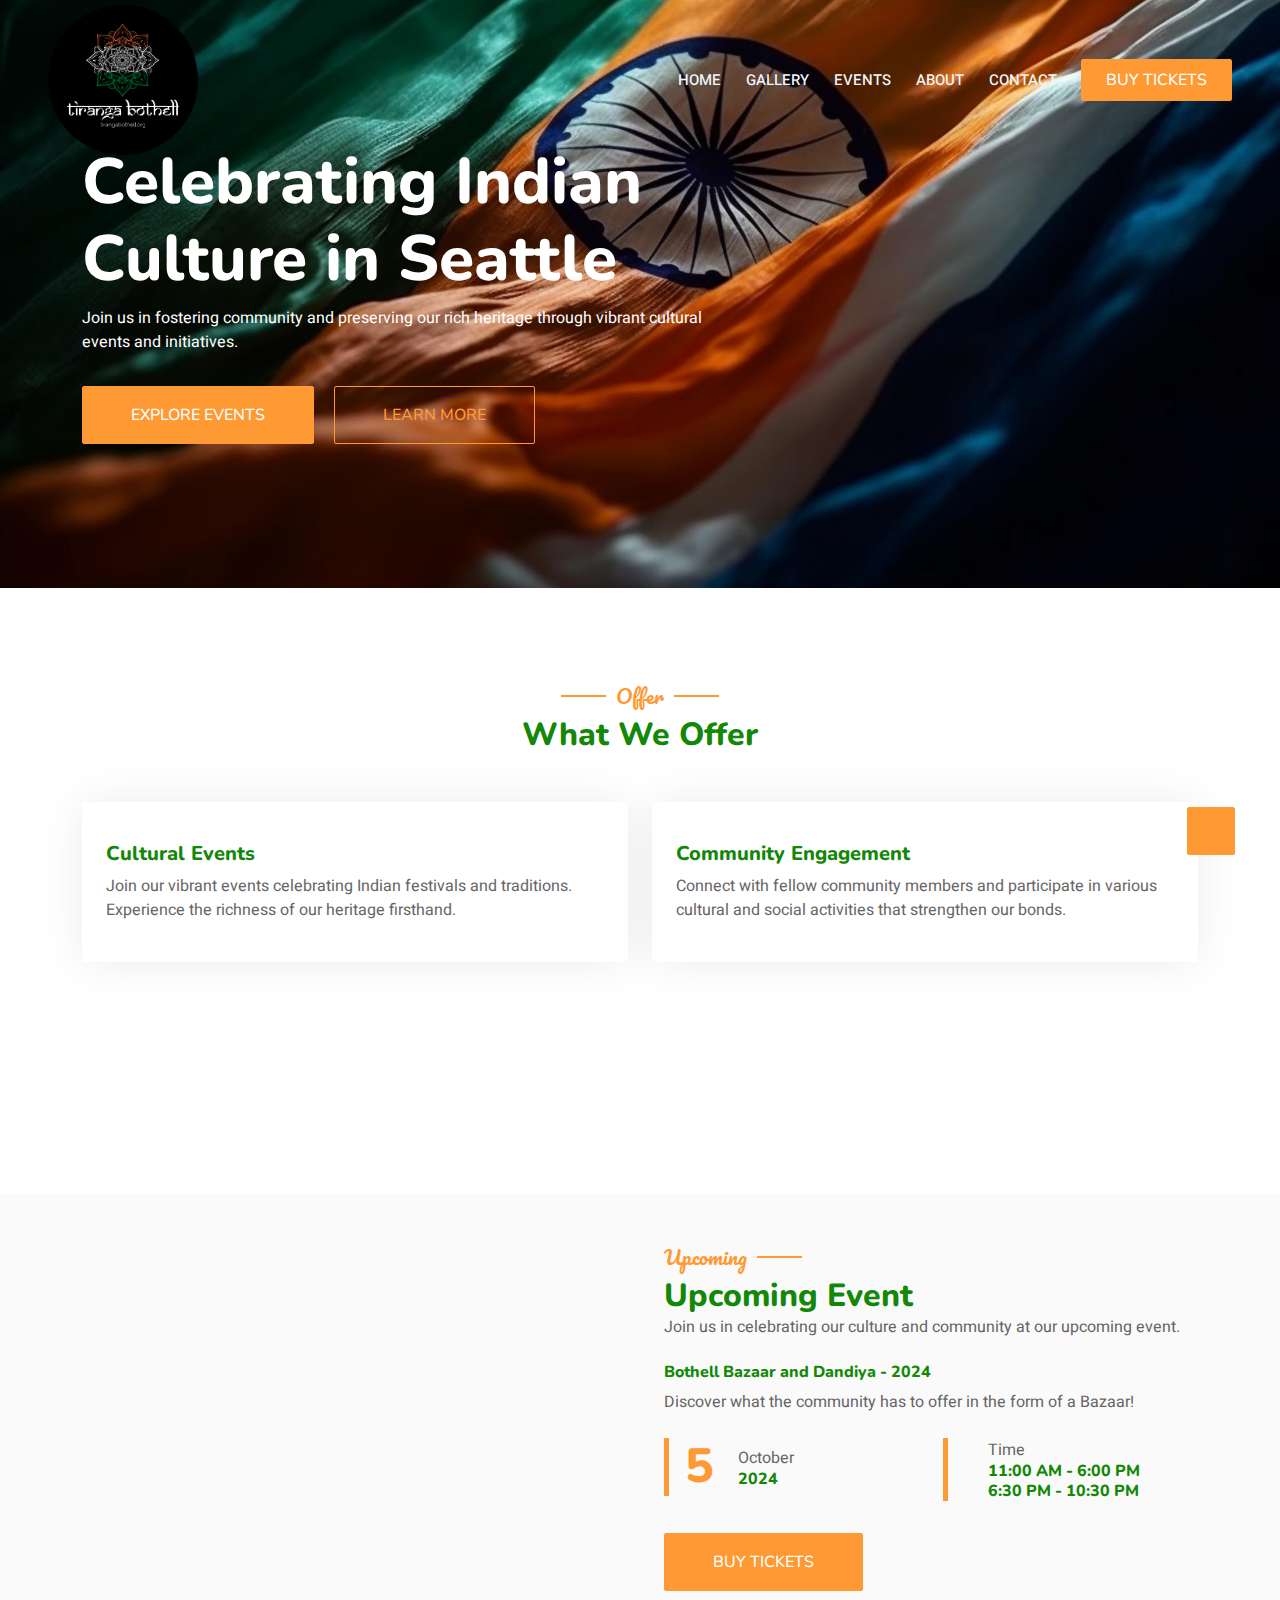
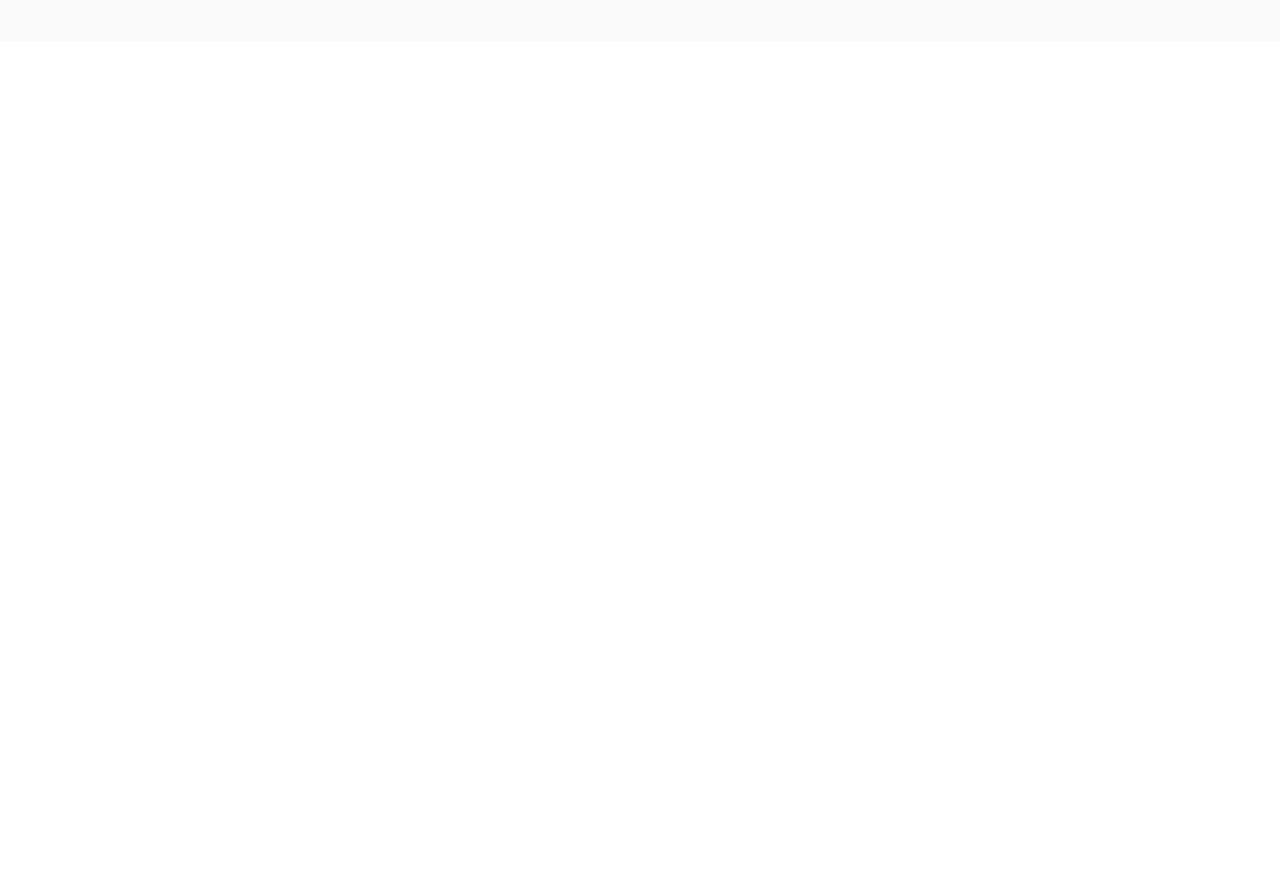
<file: index.html>
<!DOCTYPE html>
<html lang="en">

<head>
    <meta charset="utf-8">
    <title>Tiranga Bothell</title>
    <meta content="width=device-width, initial-scale=1.0" name="viewport">
    <meta content="" name="keywords">
    <meta content="" name="description">

    <!-- Favicon -->
    <link href="img/logo/Favicon.png" rel="icon">

    <!-- Google Web Fonts -->
    <link rel="preconnect" href="https://fonts.googleapis.com">
    <link rel="preconnect" href="https://fonts.gstatic.com" crossorigin>
    <link href="https://fonts.googleapis.com/css2?family=Heebo:wght@400;500;600&family=Nunito:wght@600;700;800&family=Pacifico&display=swap" rel="stylesheet">

    <!-- Icon Font Stylesheet -->
    <link rel="stylesheet" href="https://cdnjs.cloudflare.com/ajax/libs/font-awesome/6.6.0/css/all.min.css" integrity="sha512-Kc323vGBEqzTmouAECnVceyQqyqdsSiqLQISBL29aUW4U/M7pSPA/gEUZQqv1cwx4OnYxTxve5UMg5GT6L4JJg==" crossorigin="anonymous" referrerpolicy="no-referrer" />

    <!-- Libraries Stylesheet -->
    <link href="lib/animate/animate.min.css" rel="stylesheet">
    <link href="lib/owlcarousel/assets/owl.carousel.min.css" rel="stylesheet">
    <link href="lib/tempusdominus/css/tempusdominus-bootstrap-4.min.css" rel="stylesheet" />

    <!-- Customized Bootstrap Stylesheet -->
    <link href="css/bootstrap.min.css" rel="stylesheet">

    <!-- Stylesheet -->
    <link href="css/style.css" rel="stylesheet">
</head>

<body>
    <div class="container-xxl bg-white p-0">
        <!-- Spinner Start -->
        <div id="spinner" class="show bg-white position-fixed translate-middle w-100 vh-100 top-50 start-50 d-flex align-items-center justify-content-center">
            <div class="spinner-border text-primary" style="width: 3rem; height: 3rem;" role="status">
                <span class="sr-only">Loading...</span>
            </div>
        </div>
        <!-- Spinner End -->


        <!-- Navbar & Hero Start -->
        <div class="container-xxl position-relative p-0">
            <nav class="navbar navbar-expand-lg navbar-dark bg-dark px-4 px-lg-5 py-3 py-lg-0">
                <a href="#" class="navbar-brand">
                    <img src="img/logo/PNG File A.png" alt="Logo" class="w-200 h-auto" style="width: 150px; height: auto;">
                </a>
                <button class="navbar-toggler" type="button" data-bs-toggle="collapse" data-bs-target="#navbarCollapse">
                    <span class="fa fa-bars"></span>
                </button>
                <div class="collapse navbar-collapse" id="navbarCollapse">
                    <div class="navbar-nav ms-auto py-0 pe-4">
                        <a href="index.html" class="nav-item nav-link ">Home</a>
                        <a href="gallery.html" class="nav-item nav-link">Gallery</a>
                        <a href="events.html" class="nav-item nav-link">Events</a>
                        <a href="about.html" class="nav-item nav-link ">About</a>
                        <a href="contact.html" class="nav-item nav-link">Contact</a>
                    </div>
                    <a href="https://tirangabothell.ticketspice.com/bothell-dandiya?ai=" class="btn btn-primary py-2 px-4">Buy Tickets</a>
                </div>
            </nav>

            <div class="container-xxl py-5 bg-dark hero-header mb-5">
                <div class="container my-5 py-5">
                    <div class="row align-items-center g-5">
                        <div class="col-lg-7 text-center text-lg-start">
                            <h1 class="display-3 text-white animated slideInLeft">Celebrating Indian Culture in Seattle</h1>
                            <p class="text-white animated slideInLeft mb-4 pb-2">Join us in fostering community and preserving our rich heritage through vibrant cultural events and initiatives.</p>
                            <a href="events.html" class="btn btn-primary py-sm-3 px-sm-5 me-3 animated slideInLeft">Explore Events</a>
                            <a href="about.html" class="btn btn-outline-primary py-sm-3 px-sm-5 me-3 animated slideInLeft">Learn More</a>
                        </div>
                        <div class="col-lg-5 text-center text-lg-end overflow-hidden">
                            <!-- <img class="img-fluid" src="img/hero.png" alt=""> -->
                        </div>
                    </div>
                </div>
            </div>
        </div>
        <!-- Navbar & Hero End -->


        <!-- OFFER Start -->
        <div class="container-xxl py-5">
            <div class="container">
                <div class="text-center wow fadeInUp" data-wow-delay="0.1s">
                    <h5 class="section-title ff-secondary text-center text-primary fw-normal">Offer</h5>
                    <h2 class="mb-5">What We Offer</h2>
                </div>
                <div class="row g-4">
                    <div class="col-lg-6 col-sm-6 wow fadeInUp" data-wow-delay="0.1s">
                        <div class="service-item rounded pt-3">
                            <div class="p-4">
                                <i class="fa-solid fa-3x fa-calendar-days text-primary mb-4"></i>
                                <h5>Cultural Events</h5>
                                <p>Join our vibrant events celebrating Indian festivals and traditions. Experience the richness of our heritage firsthand.</p>
                            </div>
                        </div>
                    </div>
                    <div class="col-lg-6 col-sm-6 wow fadeInUp" data-wow-delay="0.3s">
                        <div class="service-item rounded pt-3">
                            <div class="p-4">
                                <i class="fa-solid fa-users fa-3x text-primary mb-4"></i>
                                <h5>Community Engagement</h5>
                                <p>Connect with fellow community members and participate in various cultural and social activities that strengthen our bonds.</p>
                            </div>
                        </div>
                    </div>
                    <div class="col-lg-6 col-sm-6 wow fadeInUp" data-wow-delay="0.5s">
                        <div class="service-item rounded pt-3">
                            <div class="p-4">
                                <i class="fa-solid fa-school fa-3x text-primary mb-4"></i>
                                <h5>Educational Programs</h5>
                                <p>Attend workshops and programs designed to educate and inspire, enriching our understanding of Indian culture and traditions.</p>
                            </div>
                        </div>
                    </div>
                    <div class="col-lg-6 col-sm-6 wow fadeInUp" data-wow-delay="0.7s">
                        <div class="service-item rounded pt-3">
                            <div class="p-4">
                                <i class="fa-regular fa-heart fa-3x text-primary mb-4"></i>
                                <h5>Volunteer Opportunities</h5>
                                <p>Get involved and make a difference by volunteering in our events and initiatives, and help us grow our community.</p>
                            </div>
                        </div>
                    </div>
                </div>
            </div>
        </div>
        <!-- OFFER End -->


        <!-- UPCOMMING Start -->
        <div class="container-xxl py-5 set-bg-lightgrey">
            <div class="container">
                <div class="row g-5 align-items-center">
                    <div class="col-lg-6">
                        <div class="row g-3">
                            <div class="col-6 mx-auto text-start">
                                <img class="img-fluid rounded w-100 wow zoomIn" data-wow-delay="0.1s" src="img/Dandiya2024.png">
                            </div>
                            <div class="col-6 mx-auto text-start">
                                <img class="img-fluid rounded w-100 wow zoomIn" data-wow-delay="0.1s" src="img/Bazaar2024.jpeg">
                            </div>
                            <div class="col-12"></div>
                        </div>
                    </div>
                    <div class="col-lg-6">
                        <h5 class="section-title ff-secondary text-start text-primary fw-normal">Upcoming</h5>
                        <h2 class="mb-0">Upcoming Event</h2>
                        <p class="mb-4">Join us in celebrating our culture and community at our upcoming event.</p>
                        <h6>Bothell Bazaar and Dandiya - 2024</h6>
                        <p class="mb-4">Discover what the community has to offer in the form of a Bazaar!</p>
                        <div class="row g-4 mb-4">
                            <div class="col-sm-6">
                                <div class="d-flex align-items-center border-start border-5 border-primary px-3">
                                    <h1 class="flex-shrink-0 display-5 text-primary mb-0" data-toggle="counter-up">5</h1>
                                    <div class="ps-4">
                                        <p class="mb-0">October</p>
                                        <h6 class="text-uppercase mb-0">2024</h6>
                                    </div>
                                </div>
                            </div>
                            <div class="col-sm-6">
                                <div class="d-flex align-items-center border-start border-5 border-primary px-3">
                                    <div class="ps-4">
                                        <p class="mb-0">Time</p>
                                        <h6 class="text-uppercase mb-0">11:00 AM - 6:00 PM</h6>
                                        <h6 class="text-uppercase mb-0">6:30 PM - 10:30 PM</h6>
                                    </div>
                                </div>
                            </div>
                        </div>
                        <a class="btn btn-primary py-3 px-5 mt-2" href="https://tirangabothell.ticketspice.com/bothell-dandiya?ai=">Buy Tickets</a>
                    </div>
                </div>
            </div>
        </div>
        <!-- UPCOMMING End -->

        <div class="container-xxl pb-5 px-0 wow fadeInUp" data-wow-delay="0.1s" style="visibility: visible; animation-delay: 0.1s; animation-name: fadeInUp;">
            <div class="row g-0 ">
                <div class="col-md-12 bg-dark d-flex align-items-center text-center justify-content-center">
                    <div class="p-5 wow fadeInUp" data-wow-delay="0.2s" style="visibility: visible; animation-delay: 0.2s; animation-name: fadeInUp;">
                        <h5 class="section-title ff-secondary text-start text-primary fw-normal">Reservation</h5>
                        <h2 class="text-white mb-4">Don't miss out on our upcoming event!</h2>
                        <p class="text-light">Secure your spot for Bothell Bazaar & Dandiya now!</p>
                        <a href="events.html" class="btn btn-primary py-sm-3 px-sm-5 me-3 animated slideInLeft">Buy Tickets</a>
                    </div>
                </div>
            </div>
        </div>
        

<!-- Footer Start -->
<div class="container-fluid bg-dark text-light footer pt-5 mt-5 wow fadeIn" data-wow-delay="0.1s">
    <div class="container py-5">
        <div class="row g-5">
            <div class="col-lg-4 col-md-6">
                <h4 class="section-title ff-secondary text-start text-light fw-normal mb-4">Company</h4>
                <a class="btn btn-link" href="gallery.html">Gallery</a>
                <a class="btn btn-link" href="events.html">Events</a>
                <a class="btn btn-link" href="about.html">About Us</a>
                <a class="btn btn-link" href="contact.html">Contact Us</a>
            </div>
            <div class="col-lg-4 col-md-6">
                <h4 class="section-title ff-secondary text-start text-light fw-normal mb-4">Contact</h4>
                <a href="tel:(425)-614-9409" target="_blank" class="mb-2 text-light d-block mb-2"><i class="fa fa-phone-alt me-3"></i>(425)-614-9409</a>
                <a href="mailto:tiranga.bothell@gmail.com" target="_blank" class="mb-2 text-light d-block mb-2"><i class="fa fa-envelope me-3"></i>tiranga.bothell@gmail.com</a>
                <div class="d-flex pt-2">
                    <a class="btn btn-outline-light btn-social" href="https://www.instagram.com/tirangabothellwa?igsh=ZnRxbGl3NXp0a3V3"><i class="fab fa-instagram"></i></a>
                    <a class="btn btn-outline-light btn-social" href="https://web.facebook.com/groups/tiranga.bothell/?_rdc=1&_rdr" target="_blank"><i class="fab fa-facebook-f"></i></a>
                </div>
            </div>
            <div class="col-lg-4 col-md-6">
                <h4 class="section-title ff-secondary text-start text-light fw-normal mb-4">Events</h4>
                <h5 class="text-light fw-normal">Bothell Bazaar</h5>
                <p>Oct 5th, 2024 - 11:00 AM - 6:00 PM</p>
                <h5 class="text-light fw-normal">Dandiya</h5>
                <p>Oct 4th, 2024 - 6:30 PM - 10:30 PM</p>
                <p>Oct 5th, 2024 - 6:30 PM - 10:30 PM</p>
            </div>
        </div>
    </div>
    <div class="container">
        <div class="copyright">
            <div class="row">
                <div class="col-md-6 text-center text-md-start mb-3 mb-md-0">
                    &copy; <a class="border-bottom" href="https://tirangabothell.org/">tirangabothell</a>, All Right Reserved.
                </div>
                <div class="col-md-6 text-center text-md-end">
                    <div class="footer-menu">
                        <a href="">Privacy</a>
                        <a href="">Terms</a>
                        <a href="">FQAs</a>
                    </div>
                </div>
            </div>
        </div>
    </div>
</div>
<!-- Footer End -->


        <!-- Back to Top -->
        <a href="#" class="btn btn-lg btn-primary btn-lg-square back-to-top"><i class="fa fa-angle-up"></i></a>
    </div>

    <!-- JavaScript Libraries -->
    <script src="https://code.jquery.com/jquery-3.4.1.min.js"></script>
    <script src="https://cdn.jsdelivr.net/npm/bootstrap@5.0.0/dist/js/bootstrap.bundle.min.js"></script>
    <script src="lib/wow/wow.min.js"></script>
    <script src="lib/easing/easing.min.js"></script>
    <script src="lib/waypoints/waypoints.min.js"></script>
    <script src="lib/counterup/counterup.min.js"></script>
    <script src="lib/owlcarousel/owl.carousel.min.js"></script>
    <script src="lib/tempusdominus/js/moment.min.js"></script>
    <script src="lib/tempusdominus/js/moment-timezone.min.js"></script>
    <script src="lib/tempusdominus/js/tempusdominus-bootstrap-4.min.js"></script>

    <!-- Template Javascript -->
    <script src="js/main.js"></script>
</body>

</html>
</file>
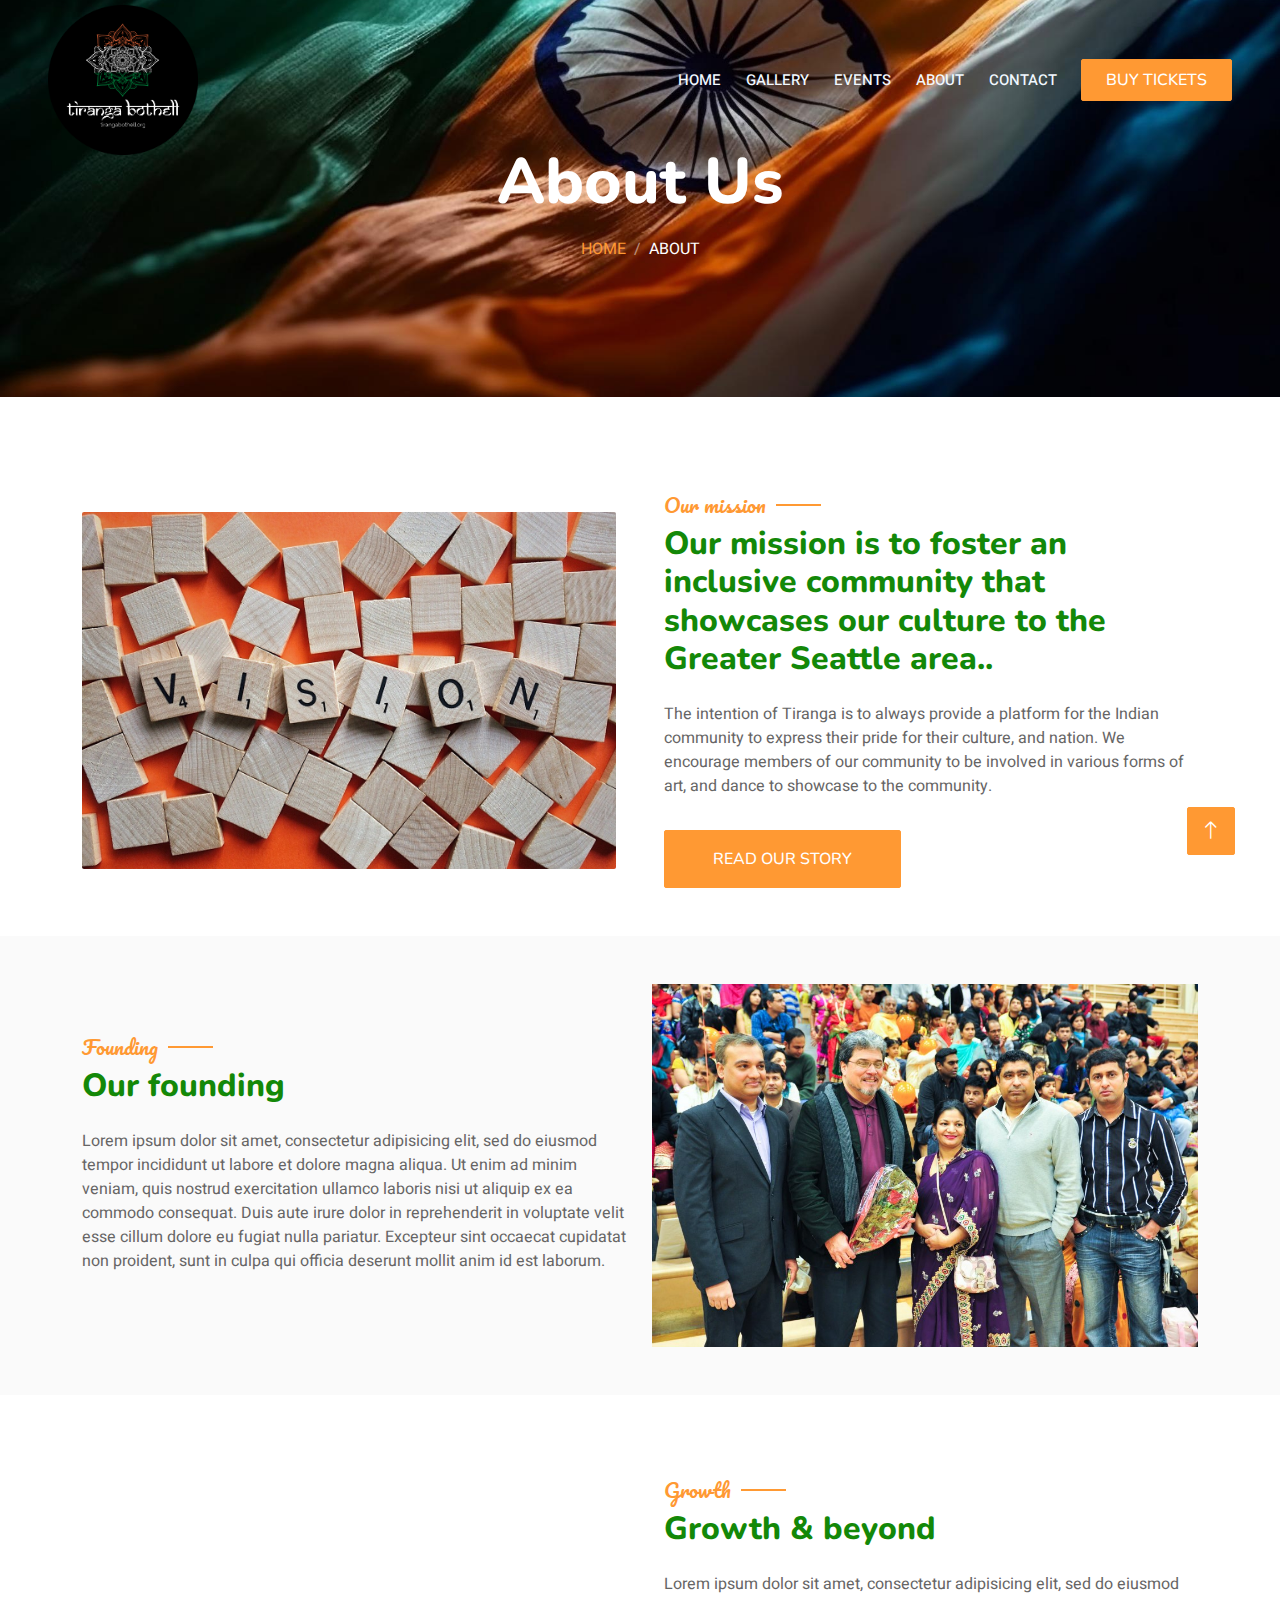
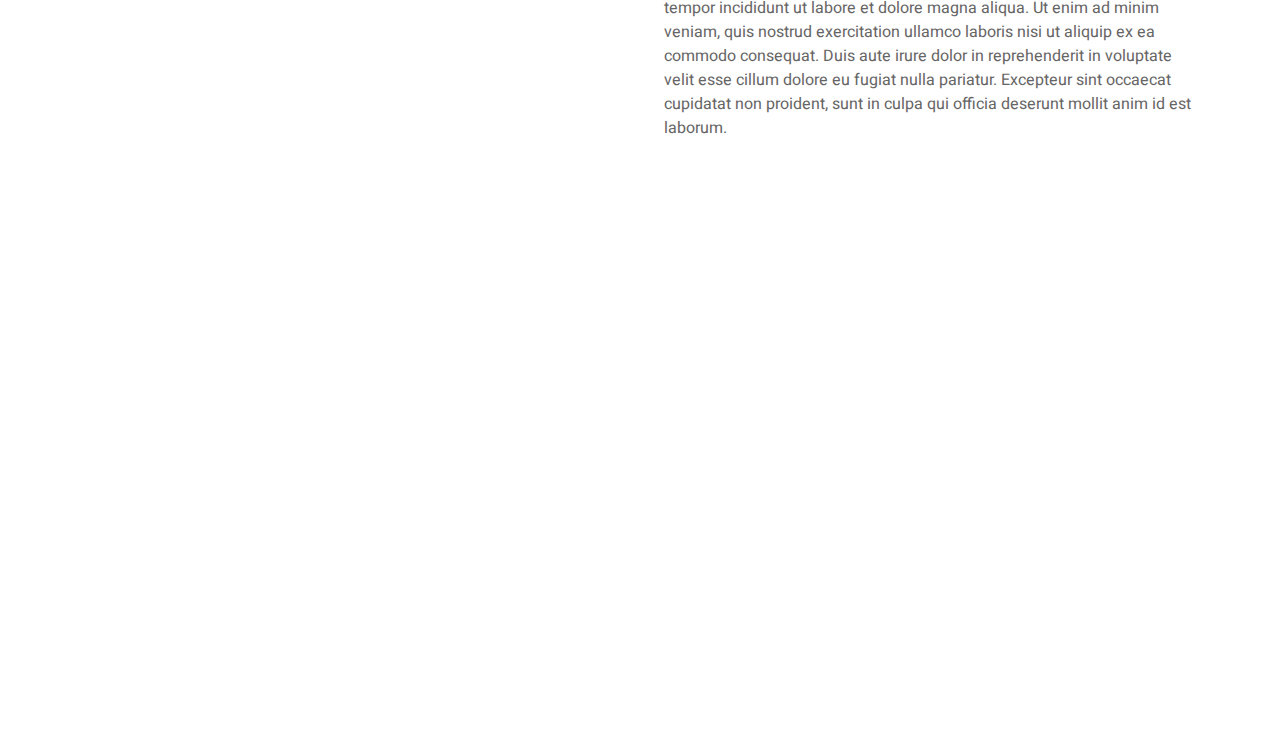
<file: about.html>
<!DOCTYPE html>
<html lang="en">

<head>
    <meta charset="utf-8">
    <title>Tiranga Bothell</title>
    <meta content="width=device-width, initial-scale=1.0" name="viewport">
    <meta content="" name="keywords">
    <meta content="" name="description">

    <!-- Favicon -->
    <link href="img/logo/Favicon.png" rel="icon">

    <!-- Google Web Fonts -->
    <link rel="preconnect" href="https://fonts.googleapis.com">
    <link rel="preconnect" href="https://fonts.gstatic.com" crossorigin>
    <link href="https://fonts.googleapis.com/css2?family=Heebo:wght@400;500;600&family=Nunito:wght@600;700;800&family=Pacifico&display=swap" rel="stylesheet">

    <!-- Icon Font Stylesheet -->
    <link href="https://cdnjs.cloudflare.com/ajax/libs/font-awesome/5.10.0/css/all.min.css" rel="stylesheet">
    <link href="https://cdn.jsdelivr.net/npm/bootstrap-icons@1.4.1/font/bootstrap-icons.css" rel="stylesheet">

    <!-- Libraries Stylesheet -->
    <link href="lib/animate/animate.min.css" rel="stylesheet">
    <link href="lib/owlcarousel/assets/owl.carousel.min.css" rel="stylesheet">
    <link href="lib/tempusdominus/css/tempusdominus-bootstrap-4.min.css" rel="stylesheet" />

    <!-- Customized Bootstrap Stylesheet -->
    <link href="css/bootstrap.min.css" rel="stylesheet">

    <!-- Stylesheet -->
    <link href="css/style.css" rel="stylesheet">
</head>

<body>
    <div class="container-xxl bg-white p-0">
        <!-- Spinner Start -->
        <div id="spinner" class="show bg-white position-fixed translate-middle w-100 vh-100 top-50 start-50 d-flex align-items-center justify-content-center">
            <div class="spinner-border text-primary" style="width: 3rem; height: 3rem;" role="status">
                <span class="sr-only">Loading...</span>
            </div>
        </div>
        <!-- Spinner End -->


                 <!-- Navbar & Hero Start -->
        <div class="container-xxl position-relative p-0">
            <nav class="navbar navbar-expand-lg navbar-dark bg-dark px-4 px-lg-5 py-3 py-lg-0">
                <a href="#" class="navbar-brand">
                    <img src="img/logo/PNG File A.png" alt="Logo" class="w-200 h-auto" style="width: 150px; height: auto;">
                </a>
                <button class="navbar-toggler" type="button" data-bs-toggle="collapse" data-bs-target="#navbarCollapse">
                    <span class="fa fa-bars"></span>
                </button>
                <div class="collapse navbar-collapse" id="navbarCollapse">
                    <div class="navbar-nav ms-auto py-0 pe-4">
                        <a href="index.html" class="nav-item nav-link ">Home</a>
                        <a href="gallery.html" class="nav-item nav-link">Gallery</a>
                        <a href="events.html" class="nav-item nav-link">Events</a>
                        <a href="about.html" class="nav-item nav-link ">About</a>
                        <a href="contact.html" class="nav-item nav-link">Contact</a>
                    </div>
                    <a href="https://tirangabothell.ticketspice.com/bothell-dandiya?ai=" class="btn btn-primary py-2 px-4">Buy Tickets</a>
                </div>
            </nav>


            <div class="container-xxl py-5 bg-dark hero-header mb-5">
                <div class="container text-center my-5 pt-5 pb-4">
                    <h1 class="display-3 text-white mb-3 animated slideInDown">About Us</h1>
                    <nav aria-label="breadcrumb">
                        <ol class="breadcrumb justify-content-center text-uppercase">
                            <li class="breadcrumb-item"><a href="#">Home</a></li>
                            <li class="breadcrumb-item text-white active" aria-current="page">About</li>
                        </ol>
                    </nav>
                </div>
            </div>
        </div>
        <!-- Navbar & Hero End -->


        <!-- About Start -->
        <div class="container-xxl py-5">
            <div class="container">
                <div class="row g-5 align-items-center">
                    <div class="col-lg-6">
                        <div class="row g-3">
                            <div class="col-12 text-start">
                                <img class="img-fluid rounded w-100 wow zoomIn" data-wow-delay="0.1s" src="img/vision.jpg">
                            </div>
                        </div>
                    </div>
                    <div class="col-lg-6">
                        <h5 class="section-title ff-secondary text-start text-primary fw-normal">Our mission</h5>
                        <h2 class="mb-4">Our mission is to foster an inclusive community that showcases our culture to the Greater Seattle area..</h2>
                        <p class="mb-4">The intention of Tiranga is to always provide a platform for the Indian community to express their pride for their culture, and nation. We encourage members of our community to be involved in various forms of art, and dance to showcase to the community.</p>
                        <a class="btn btn-primary py-3 px-5 mt-2" href="#story">Read Our Story</a>
                    </div>
                </div>
            </div>
        </div>
        <!-- About End -->

        <div class="container-xxl py-5 set-bg-lightgrey" id="story">
            <div class="container">
                <div class="row align-items-center">
                    <div class="col-lg-6 order-2 order-lg-1">
                        <h5 class="section-title ff-secondary text-start text-primary fw-normal">Founding</h5>
                        <h2 class="mb-4">Our founding</h2>
                        <p class="mb-4">Lorem ipsum dolor sit amet, consectetur adipisicing elit, sed do eiusmod
                        tempor incididunt ut labore et dolore magna aliqua. Ut enim ad minim veniam,
                        quis nostrud exercitation ullamco laboris nisi ut aliquip ex ea commodo
                        consequat. Duis aute irure dolor in reprehenderit in voluptate velit esse
                        cillum dolore eu fugiat nulla pariatur. Excepteur sint occaecat cupidatat non
                        proident, sunt in culpa qui officia deserunt mollit anim id est laborum.</p>
                    </div>
                    <div class="col-lg-6 order-1 order-lg-2">
                         <div class="">
                             <img src="img/newyeardhamaka.jpg" alt="about" class="img-fluid">
                         </div>
                    </div>
                </div>
            </div>
        </div>

        <!-- About Start -->
        <div class="container-xxl py-5">
            <div class="container">
                <div class="row g-5 align-items-center">
                    <div class="col-lg-6">
                        <div class="row g-3">
                            <div class="col-12 text-start">
                                <img class="img-fluid rounded w-100 wow zoomIn" data-wow-delay="0.1s" src="img/growth.jpg">
                            </div>
                        </div>
                    </div>
                    <div class="col-lg-6">
                        <h5 class="section-title ff-secondary text-start text-primary fw-normal">Growth</h5>
                        <h2 class="mb-4">Growth & beyond</h2>
                        <p class="mb-4">Lorem ipsum dolor sit amet, consectetur adipisicing elit, sed do eiusmod
                        tempor incididunt ut labore et dolore magna aliqua. Ut enim ad minim veniam,
                        quis nostrud exercitation ullamco laboris nisi ut aliquip ex ea commodo
                        consequat. Duis aute irure dolor in reprehenderit in voluptate velit esse
                        cillum dolore eu fugiat nulla pariatur. Excepteur sint occaecat cupidatat non
                        proident, sunt in culpa qui officia deserunt mollit anim id est laborum.</p>
                    </div>
                </div>
            </div>
        </div>
        <!-- About End -->
        

<!-- Footer Start -->
<div class="container-fluid bg-dark text-light footer pt-5 mt-5 wow fadeIn" data-wow-delay="0.1s">
    <div class="container py-5">
        <div class="row g-5">
            <div class="col-lg-4 col-md-6">
                <h4 class="section-title ff-secondary text-start text-light fw-normal mb-4">Company</h4>
                <a class="btn btn-link" href="gallery.html">Gallery</a>
                <a class="btn btn-link" href="events.html">Events</a>
                <a class="btn btn-link" href="about.html">About Us</a>
                <a class="btn btn-link" href="contact.html">Contact Us</a>
            </div>
            <div class="col-lg-4 col-md-6">
                <h4 class="section-title ff-secondary text-start text-light fw-normal mb-4">Contact</h4>
                <a href="tel:(425)-614-9409" target="_blank" class="mb-2 text-light d-block mb-2"><i class="fa fa-phone-alt me-3"></i>(425)-614-9409</a>
                <a href="mailto:tiranga.bothell@gmail.com" target="_blank" class="mb-2 text-light d-block mb-2"><i class="fa fa-envelope me-3"></i>tiranga.bothell@gmail.com</a>
                <div class="d-flex pt-2">
                    <a class="btn btn-outline-light btn-social" href="https://www.instagram.com/tirangabothellwa?igsh=ZnRxbGl3NXp0a3V3"><i class="fab fa-instagram"></i></a>
                    <a class="btn btn-outline-light btn-social" href="https://web.facebook.com/groups/tiranga.bothell/?_rdc=1&_rdr" target="_blank"><i class="fab fa-facebook-f"></i></a>
                </div>
            </div>
            <div class="col-lg-4 col-md-6">
                <h4 class="section-title ff-secondary text-start text-light fw-normal mb-4">Events</h4>
                <h5 class="text-light fw-normal">Bothell Bazaar</h5>
                <p>Oct 5th, 2024 - 11:00 AM - 6:00 PM</p>
                <h5 class="text-light fw-normal">Dandiya</h5>
                <p>Oct 4th, 2024 - 6:30 PM - 10:30 PM</p>
                <p>Oct 5th, 2024 - 6:30 PM - 10:30 PM</p>
            </div>
        </div>
    </div>
    <div class="container">
        <div class="copyright">
            <div class="row">
                <div class="col-md-6 text-center text-md-start mb-3 mb-md-0">
                    &copy; <a class="border-bottom" href="https://tirangabothell.org/">tirangabothell</a>, All Right Reserved.
                </div>
                <div class="col-md-6 text-center text-md-end">
                    <div class="footer-menu">
                        <a href="">Privacy</a>
                        <a href="">Terms</a>
                        <a href="">FQAs</a>
                    </div>
                </div>
            </div>
        </div>
    </div>
</div>
<!-- Footer End -->


        <!-- Back to Top -->
        <a href="#" class="btn btn-lg btn-primary btn-lg-square back-to-top"><i class="bi bi-arrow-up"></i></a>
    </div>

    <!-- JavaScript Libraries -->
    <script src="https://code.jquery.com/jquery-3.4.1.min.js"></script>
    <script src="https://cdn.jsdelivr.net/npm/bootstrap@5.0.0/dist/js/bootstrap.bundle.min.js"></script>
    <script src="lib/wow/wow.min.js"></script>
    <script src="lib/easing/easing.min.js"></script>
    <script src="lib/waypoints/waypoints.min.js"></script>
    <script src="lib/counterup/counterup.min.js"></script>
    <script src="lib/owlcarousel/owl.carousel.min.js"></script>
    <script src="lib/tempusdominus/js/moment.min.js"></script>
    <script src="lib/tempusdominus/js/moment-timezone.min.js"></script>
    <script src="lib/tempusdominus/js/tempusdominus-bootstrap-4.min.js"></script>

    <!-- Template Javascript -->
    <script src="js/main.js"></script>
</body>

</html>
</file>
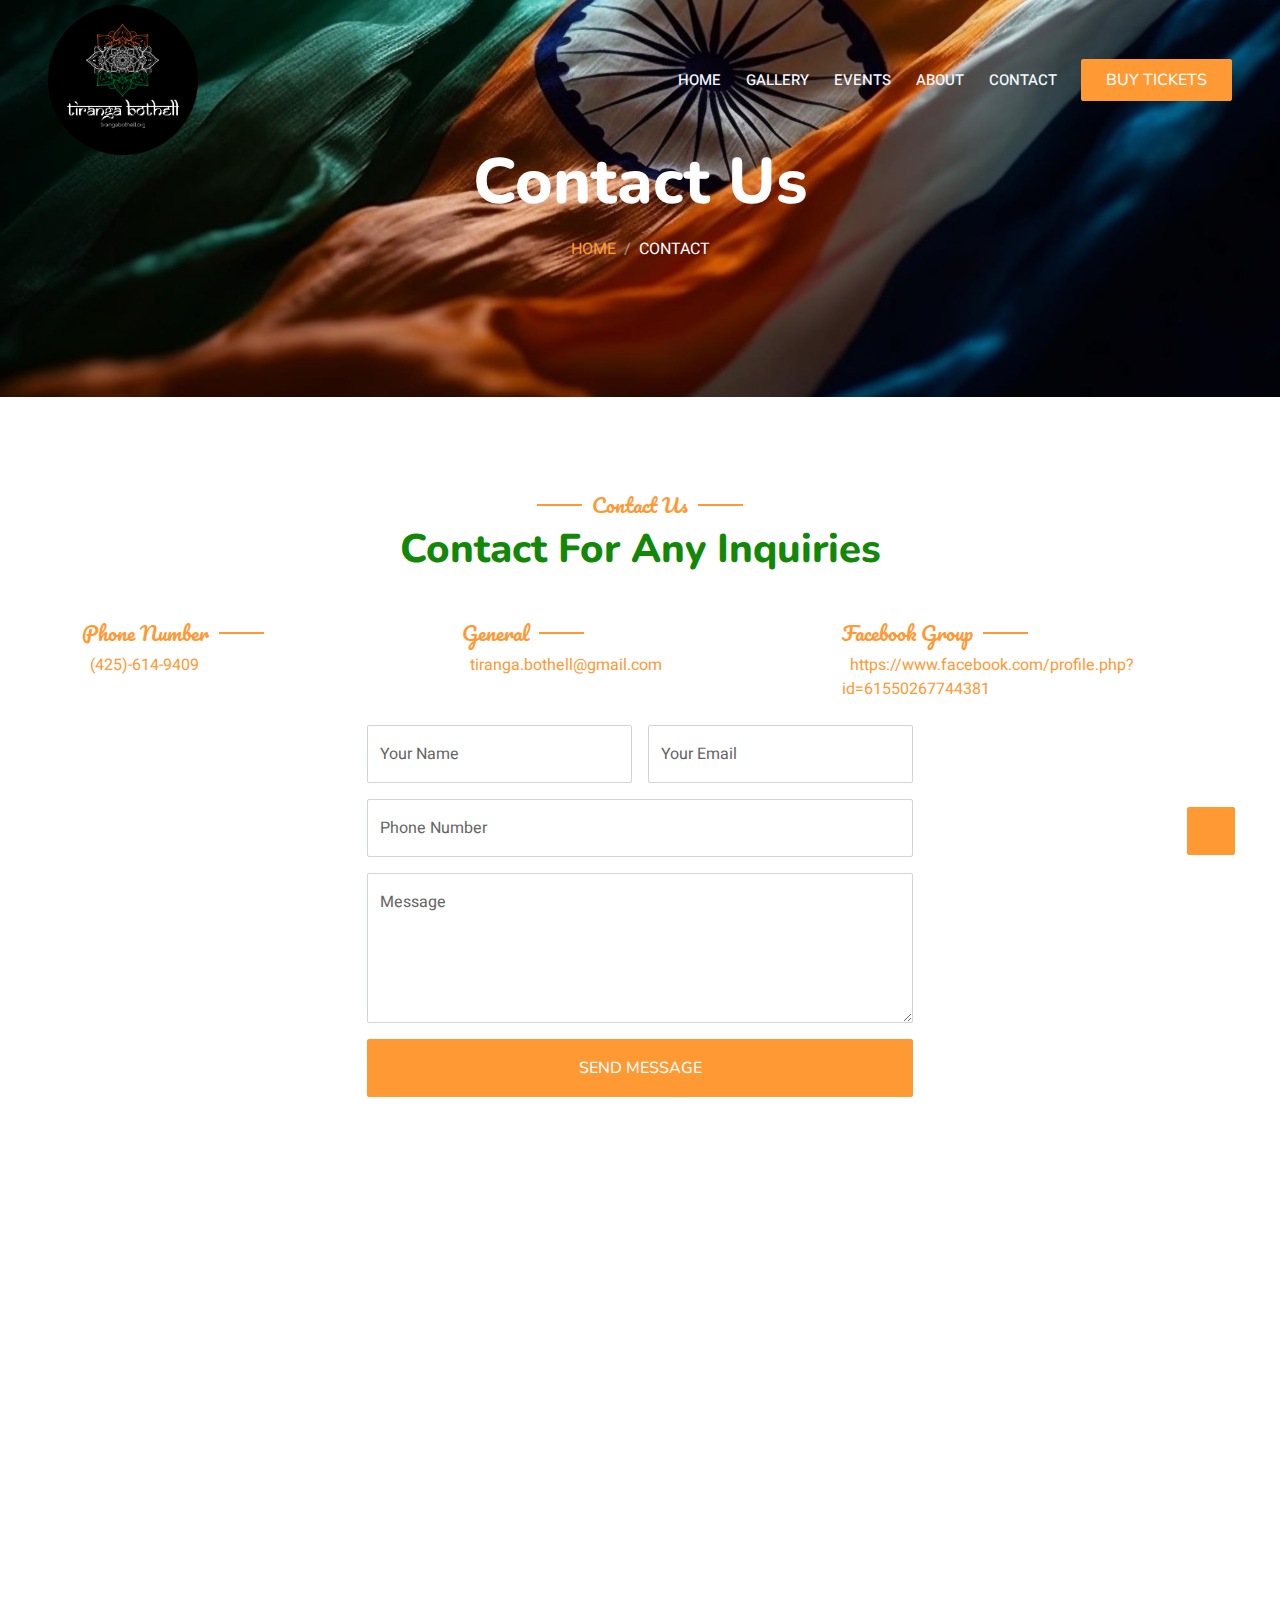
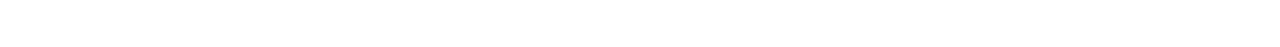
<file: contact.html>
<!DOCTYPE html>
<html lang="en">

<head>
    <meta charset="utf-8">
    <title>Tiranga Bothell</title>
    <meta content="width=device-width, initial-scale=1.0" name="viewport">
    <meta content="" name="keywords">
    <meta content="" name="description">

    <!-- Favicon -->
    <link href="img/logo/Favicon.png" rel="icon">

    <!-- Google Web Fonts -->
    <link rel="preconnect" href="https://fonts.googleapis.com">
    <link rel="preconnect" href="https://fonts.gstatic.com" crossorigin>
    <link href="https://fonts.googleapis.com/css2?family=Heebo:wght@400;500;600&family=Nunito:wght@600;700;800&family=Pacifico&display=swap" rel="stylesheet">

    <!-- Icon Font Stylesheet -->
    <link rel="stylesheet" href="https://cdnjs.cloudflare.com/ajax/libs/font-awesome/6.6.0/css/all.min.css" integrity="sha512-Kc323vGBEqzTmouAECnVceyQqyqdsSiqLQISBL29aUW4U/M7pSPA/gEUZQqv1cwx4OnYxTxve5UMg5GT6L4JJg==" crossorigin="anonymous" referrerpolicy="no-referrer" />

    <!-- Libraries Stylesheet -->
    <link href="lib/animate/animate.min.css" rel="stylesheet">
    <link href="lib/owlcarousel/assets/owl.carousel.min.css" rel="stylesheet">
    <link href="lib/tempusdominus/css/tempusdominus-bootstrap-4.min.css" rel="stylesheet" />

    <!-- Customized Bootstrap Stylesheet -->
    <link href="css/bootstrap.min.css" rel="stylesheet">

    <!-- Stylesheet -->
    <link href="css/style.css" rel="stylesheet">
</head>

<body>
    <div class="container-xxl bg-white p-0">
        <!-- Spinner Start -->
        <div id="spinner" class="show bg-white position-fixed translate-middle w-100 vh-100 top-50 start-50 d-flex align-items-center justify-content-center">
            <div class="spinner-border text-primary" style="width: 3rem; height: 3rem;" role="status">
                <span class="sr-only">Loading...</span>
            </div>
        </div>
        <!-- Spinner End -->


               <!-- Navbar & Hero Start -->
               <div class="container-xxl position-relative p-0">
                <nav class="navbar navbar-expand-lg navbar-dark bg-dark px-4 px-lg-5 py-3 py-lg-0">
                    <a href="#" class="navbar-brand">
                        <img src="img/logo/PNG File A.png" alt="Logo" class="w-200 h-auto" style="width: 150px; height: auto;">
                    </a>
                    <button class="navbar-toggler" type="button" data-bs-toggle="collapse" data-bs-target="#navbarCollapse">
                        <span class="fa fa-bars"></span>
                    </button>
                    <div class="collapse navbar-collapse" id="navbarCollapse">
                        <div class="navbar-nav ms-auto py-0 pe-4">
                            <a href="index.html" class="nav-item nav-link ">Home</a>
                            <a href="gallery.html" class="nav-item nav-link">Gallery</a>
                            <a href="events.html" class="nav-item nav-link">Events</a>
                            <a href="about.html" class="nav-item nav-link ">About</a>
                            <a href="contact.html" class="nav-item nav-link">Contact</a>
                        </div>
                        <a href="https://tirangabothell.ticketspice.com/bothell-dandiya?ai=" class="btn btn-primary py-2 px-4">Buy Tickets</a>
                    </div>
                </nav>

            <div class="container-xxl py-5 bg-dark hero-header mb-5">
                <div class="container text-center my-5 pt-5 pb-4">
                    <h1 class="display-3 text-white mb-3 animated slideInDown">Contact Us</h1>
                    <nav aria-label="breadcrumb">
                        <ol class="breadcrumb justify-content-center text-uppercase">
                            <li class="breadcrumb-item"><a href="#">Home</a></li>
                            <li class="breadcrumb-item text-white active" aria-current="page">Contact</li>
                        </ol>
                    </nav>
                </div>
            </div>
        </div>
        <!-- Navbar & Hero End -->


<!-- Contact Start -->
<div class="container-xxl py-5">
    <div class="container">
        <div class="text-center wow fadeInUp" data-wow-delay="0.1s">
            <h5 class="section-title ff-secondary text-center text-primary fw-normal">Contact Us</h5>
            <h1 class="mb-5">Contact For Any Inquiries</h1>
        </div>
        <div class="row g-4">
            <div class="col-12">
                <div class="row gy-4">
                    <div class="col-md-4">
                        <h5 class="section-title ff-secondary fw-normal text-start text-primary">Phone Number</h5><br>
                        <a href="tel:(425)-614-9409"><i class="fa fa-envelope-open text-primary me-2"></i>(425)-614-9409</a>
                    </div>
                    <div class="col-md-4">
                        <h5 class="section-title ff-secondary fw-normal text-start text-primary">General</h5><br>
                        <a href="mailto:tiranga.bothell@gmail.com" target="_blank"><i class="fa fa-envelope-open text-primary me-2"></i>tiranga.bothell@gmail.com</a>
                    </div>
                    <div class="col-md-4">
                        <h5 class="section-title ff-secondary fw-normal text-start text-primary">Facebook Group</h5><br>
                        <a href="https://www.facebook.com/profile.php?id=61550267744381" target="_blank"><i class="fa fa-envelope-open text-primary me-2"></i>https://www.facebook.com/profile.php?id=61550267744381</a>
                    </div>
                </div>
            </div>
            <div class="col-md-6 mx-auto">
                <div class="wow fadeInUp" data-wow-delay="0.2s">
                    <form action="https://api.web3forms.com/submit" method="POST">
                        <!-- Replace with your Access Key -->
                        <input type="hidden" name="access_key" value="cff05e75-a80e-494c-bab2-0ffff010cb81">
                        <div class="row g-3">
                            <div class="col-md-6">
                                <div class="form-floating">
                                    <input type="text" name="name" class="form-control" id="name" placeholder="Your Name...">
                                    <label for="name">Your Name</label>
                                </div>
                            </div>
                            <div class="col-md-6">
                                <div class="form-floating">
                                    <input name="Your Email" type="email" class="form-control" id="email" placeholder="Your Email...">
                                    <label for="email">Your Email</label>
                                </div>
                            </div>
                            <div class="col-12">
                                <div class="form-floating">
                                    <input name="Phone Number" type="text" class="form-control" id="subject" placeholder="Phone Number...">
                                    <label for="subject">Phone Number</label>
                                </div>
                            </div>
                            <div class="col-12">
                                <div class="form-floating">
                                    <textarea name="message" class="form-control" placeholder="Leave a message here..." id="message" style="height: 150px"></textarea>
                                    <label for="message">Message</label>
                                </div>
                            </div>
                            <div class="col-12">
                                <!-- Step 1: Add this line -->
                                <div class="h-captcha" data-captcha="true"></div>
                                <button class="btn btn-primary w-100 py-3" type="submit">Send Message</button>
                            </div>
                        </div>
                    </form>
                </div>
            </div>
        </div>
    </div>
</div>
<!-- Contact End -->



         <!-- Footer Start -->
         <div class="container-fluid bg-dark text-light footer pt-5 mt-5 wow fadeIn" data-wow-delay="0.1s">
            <div class="container py-5">
                <div class="row g-5">
                    <div class="col-lg-4 col-md-6">
                        <h4 class="section-title ff-secondary text-start text-light fw-normal mb-4">Company</h4>
                        <a class="btn btn-link" href="gallery.html">Gallery</a>
                        <a class="btn btn-link" href="events.html">Events</a>
                        <a class="btn btn-link" href="about.html">About Us</a>
                        <a class="btn btn-link" href="contact.html">Contact Us</a>
                    </div>
                    <div class="col-lg-4 col-md-6">
                        <h4 class="section-title ff-secondary text-start text-light fw-normal mb-4">Contact</h4>
                        <a href="tel:(425)-614-9409" target="_blank" class="mb-2 text-light d-block mb-2"><i class="fa fa-phone-alt me-3"></i>(425)-614-9409</a>
                        <a href="mailto:tiranga.bothell@gmail.com" target="_blank" class="mb-2 text-light d-block mb-2"><i class="fa fa-envelope me-3"></i>tiranga.bothell@gmail.com</a>
                        <div class="d-flex pt-2">
                            <a class="btn btn-outline-light btn-social" href="https://www.instagram.com/tirangabothellwa?igsh=ZnRxbGl3NXp0a3V3"><i class="fab fa-instagram"></i></a>
                            <a class="btn btn-outline-light btn-social" href="https://web.facebook.com/groups/tiranga.bothell/?_rdc=1&_rdr" target="_blank"><i class="fab fa-facebook-f"></i></a>
                        </div>
                    </div>
                    <div class="col-lg-4 col-md-6">
                        <h4 class="section-title ff-secondary text-start text-light fw-normal mb-4">Events</h4>
                        <h5 class="text-light fw-normal">Bothell Bazaar</h5>
                        <p>Oct 5th, 2024 - 11:00 AM - 6:00 PM</p>
                        <h5 class="text-light fw-normal">Dandiya</h5>
                        <p>Oct 4th, 2024 - 6:30 PM - 10:30 PM</p>
                        <p>Oct 5th, 2024 - 6:30 PM - 10:30 PM</p>
                    </div>
                </div>
            </div>
            <div class="container">
                <div class="copyright">
                    <div class="row">
                        <div class="col-md-6 text-center text-md-start mb-3 mb-md-0">
                            &copy; <a class="border-bottom" href="https://tirangabothell.org/">tirangabothell</a>, All Right Reserved.
                        </div>
                        <div class="col-md-6 text-center text-md-end">
                            <div class="footer-menu">
                                <a href="">Privacy</a>
                                <a href="">Terms</a>
                                <a href="">FQAs</a>
                            </div>
                        </div>
                    </div>
                </div>
            </div>
        </div>
        <!-- Footer End -->


        <!-- Back to Top -->
        <a href="#" class="btn btn-lg btn-primary btn-lg-square back-to-top"><i class="fa fa-angle-up"></i></a>
    </div>

    <!-- JavaScript Libraries -->
    <script src="https://code.jquery.com/jquery-3.4.1.min.js"></script>
    <script src="https://cdn.jsdelivr.net/npm/bootstrap@5.0.0/dist/js/bootstrap.bundle.min.js"></script>
    <script src="lib/wow/wow.min.js"></script>
    <script src="lib/easing/easing.min.js"></script>
    <script src="lib/waypoints/waypoints.min.js"></script>
    <script src="lib/counterup/counterup.min.js"></script>
    <script src="lib/owlcarousel/owl.carousel.min.js"></script>
    <script src="lib/tempusdominus/js/moment.min.js"></script>
    <script src="lib/tempusdominus/js/moment-timezone.min.js"></script>
    <script src="lib/tempusdominus/js/tempusdominus-bootstrap-4.min.js"></script>

    <!-- Template Javascript -->
    <script src="js/main.js"></script>
    <!-- Step 2: Add the Web3Forms script -->
    <script src="https://web3forms.com/client/script.js" async defer></script>

    <!-- Inline JavaScript for hCaptcha -->
    <script>
        document.getElementById("contactForm").addEventListener("submit", function(event) {
            // Prevent form submission
            event.preventDefault();
        
            // Get the values of the inputs
            const name = document.getElementById("name").value.trim();
            const email = document.getElementById("email").value.trim();
            const phone = document.getElementById("phone").value.trim();
            const message = document.getElementById("message").value.trim();
        
            // Check for empty fields
            if (!name || !email || !phone || !message) {
                alert("All fields are required. Please fill them in.");
                return false;
            }
        
            // Validate email format
            const emailPattern = /^[^\s@]+@[^\s@]+\.[^\s@]+$/;
            if (!emailPattern.test(email)) {
                alert("Please enter a valid email address.");
                return false;
            }
        
            // Check if hCaptcha is completed
            if (!hcaptcha.getResponse()) {
                alert("Please complete the CAPTCHA.");
                return false;
            }
        
            // If all checks pass, allow form submission
            alert("Form submitted successfully!");
            this.submit(); // Optional: you can handle AJAX submission here instead of form submit.
        });
        </script>        
</body>

</html>
</file>
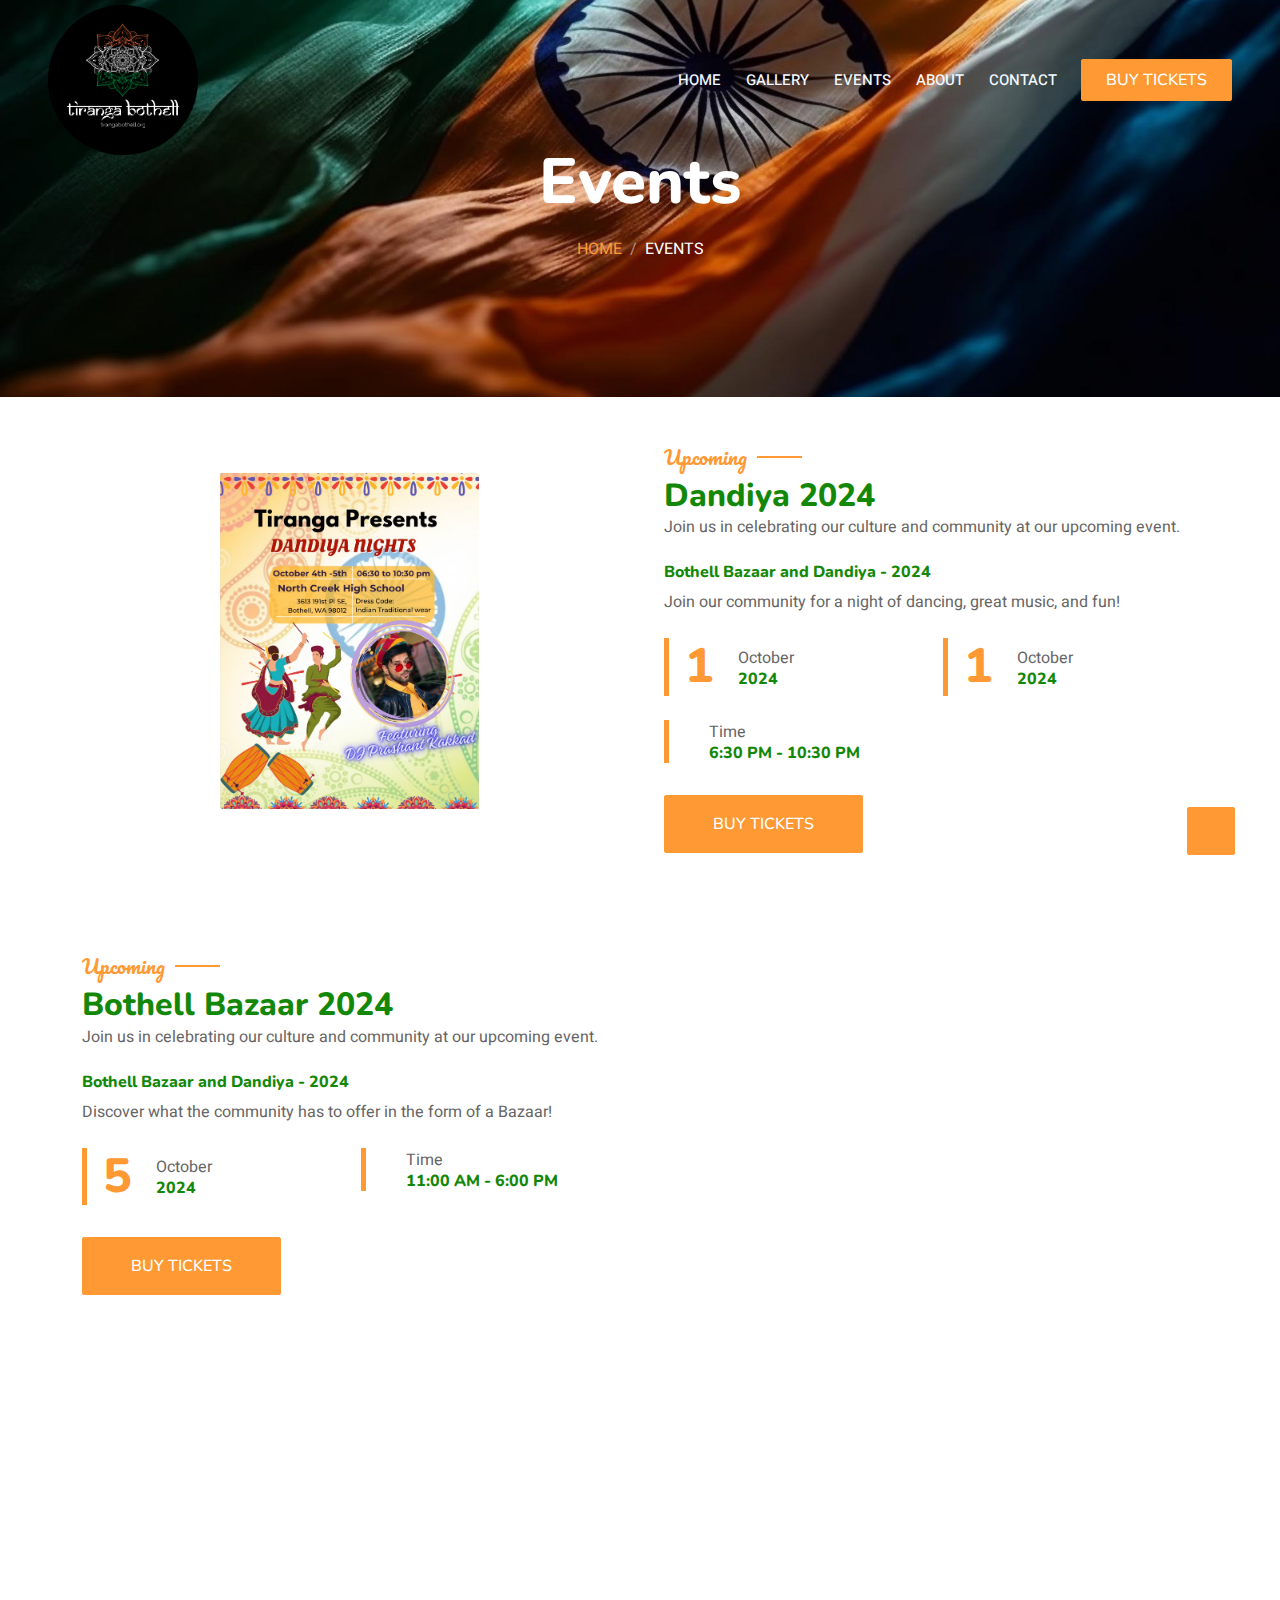
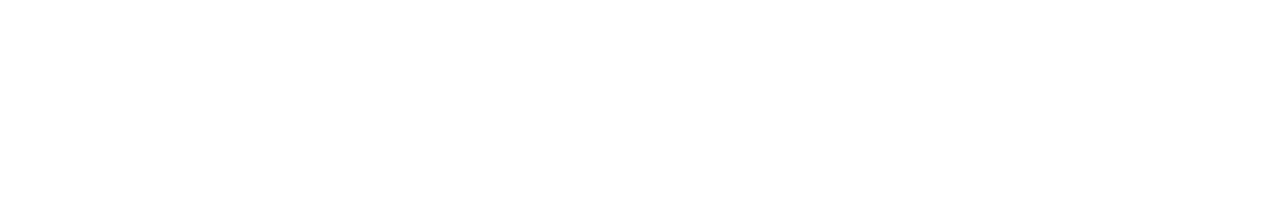
<file: events.html>
<!DOCTYPE html>
<html lang="en">

<head>
    <meta charset="utf-8">
    <title>Tiranga Bothell</title>
    <meta content="width=device-width, initial-scale=1.0" name="viewport">
    <meta content="" name="keywords">
    <meta content="" name="description">

    <!-- Favicon -->
    <link href="img/logo/Favicon.png" rel="icon">

    <!-- Google Web Fonts -->
    <link rel="preconnect" href="https://fonts.googleapis.com">
    <link rel="preconnect" href="https://fonts.gstatic.com" crossorigin>
    <link href="https://fonts.googleapis.com/css2?family=Heebo:wght@400;500;600&family=Nunito:wght@600;700;800&family=Pacifico&display=swap" rel="stylesheet">

    <!-- Icon Font Stylesheet -->
    <link rel="stylesheet" href="https://cdnjs.cloudflare.com/ajax/libs/font-awesome/6.6.0/css/all.min.css" integrity="sha512-Kc323vGBEqzTmouAECnVceyQqyqdsSiqLQISBL29aUW4U/M7pSPA/gEUZQqv1cwx4OnYxTxve5UMg5GT6L4JJg==" crossorigin="anonymous" referrerpolicy="no-referrer" />

    <!-- Libraries Stylesheet -->
    <link href="lib/animate/animate.min.css" rel="stylesheet">
    <link href="lib/owlcarousel/assets/owl.carousel.min.css" rel="stylesheet">
    <link href="lib/tempusdominus/css/tempusdominus-bootstrap-4.min.css" rel="stylesheet" />

    <!-- Customized Bootstrap Stylesheet -->
    <link href="css/bootstrap.min.css" rel="stylesheet">

    <!-- Stylesheet -->
    <link href="css/style.css" rel="stylesheet">
</head>

<body>
    <div class="container-xxl bg-white p-0">
        <!-- Spinner Start -->
        <div id="spinner" class="show bg-white position-fixed translate-middle w-100 vh-100 top-50 start-50 d-flex align-items-center justify-content-center">
            <div class="spinner-border text-primary" style="width: 3rem; height: 3rem;" role="status">
                <span class="sr-only">Loading...</span>
            </div>
        </div>
        <!-- Spinner End -->


                <!-- Navbar & Hero Start -->
                <div class="container-xxl position-relative p-0">
                    <nav class="navbar navbar-expand-lg navbar-dark bg-dark px-4 px-lg-5 py-3 py-lg-0">
                        <a href="#" class="navbar-brand">
                            <img src="img/logo/PNG File A.png" alt="Logo" class="w-200 h-auto" style="width: 150px; height: auto;">
                        </a>
                        <button class="navbar-toggler" type="button" data-bs-toggle="collapse" data-bs-target="#navbarCollapse">
                            <span class="fa fa-bars"></span>
                        </button>
                        <div class="collapse navbar-collapse" id="navbarCollapse">
                            <div class="navbar-nav ms-auto py-0 pe-4">
                                <a href="index.html" class="nav-item nav-link ">Home</a>
                                <a href="gallery.html" class="nav-item nav-link">Gallery</a>
                                <a href="events.html" class="nav-item nav-link">Events</a>
                                <a href="about.html" class="nav-item nav-link ">About</a>
                                <a href="contact.html" class="nav-item nav-link">Contact</a>
                            </div>
                            <a href="https://tirangabothell.ticketspice.com/bothell-dandiya?ai=" class="btn btn-primary py-2 px-4">Buy Tickets</a>
                        </div>
                    </nav>

            <div class="container-xxl py-5 bg-dark hero-header mb-5">
                <div class="container text-center my-5 pt-5 pb-4">
                    <h1 class="display-3 text-white mb-3 animated slideInDown">Events</h1>
                    <nav aria-label="breadcrumb">
                        <ol class="breadcrumb justify-content-center text-uppercase">
                            <li class="breadcrumb-item"><a href="#">Home</a></li>
                            <li class="breadcrumb-item text-white active" aria-current="page">Events</li>
                        </ol>
                    </nav>
                </div>
            </div>
        </div>
        <!-- Navbar & Hero End -->

        <!-- UPCOMMING Start -->
        <div class="container-xxl pb-5">
            <div class="container">
                <div class="row g-5 align-items-center">
                    <div class="col-lg-6">
                        <div class="row g-3">
                            <div class="col-6 mx-auto text-start">
                                <img class="img-fluid rounded w-100 wow zoomIn" data-wow-delay="0.1s" src="img/Dandiya2024.png">
                            </div>
                            <div class="col-12"></div>
                        </div>
                    </div>
                    <div class="col-lg-6">
                        <h5 class="section-title ff-secondary text-start text-primary fw-normal">Upcoming</h5>
                        <h2 class="mb-0">Dandiya 2024</h2>
                        <p class="mb-4">Join us in celebrating our culture and community at our upcoming event.</p>
                        <h6>Bothell Bazaar and Dandiya - 2024</h6>
                        <p class="mb-4">Join our community for a night of dancing, great music, and fun!</p>
                        <div class="row g-4 mb-4">
                            <div class="col-sm-6">
                                <div class="d-flex align-items-center border-start border-5 border-primary px-3">
                                    <h1 class="flex-shrink-0 display-5 text-primary mb-0" data-toggle="counter-up">4</h1>
                                    <div class="ps-4">
                                        <p class="mb-0">October</p>
                                        <h6 class="text-uppercase mb-0">2024</h6>
                                    </div>
                                </div>
                            </div>
                            <div class="col-sm-6">
                                <div class="d-flex align-items-center border-start border-5 border-primary px-3">
                                    <h1 class="flex-shrink-0 display-5 text-primary mb-0" data-toggle="counter-up">5</h1>
                                    <div class="ps-4">
                                        <p class="mb-0">October</p>
                                        <h6 class="text-uppercase mb-0">2024</h6>
                                    </div>
                                </div>
                            </div>
                            <div class="col-sm-6">
                                <div class="d-flex align-items-center border-start border-5 border-primary px-3">
                                    <div class="ps-4">
                                        <p class="mb-0">Time</p>
                                        <h6 class="text-uppercase mb-0">6:30 PM - 10:30 PM</h6>
                                    </div>
                                </div>
                            </div>
                        </div>
                        <a class="btn btn-primary py-3 px-5 mt-2" href="https://tirangabothell.ticketspice.com/bothell-dandiya?ai=">Buy Tickets</a>
                    </div>
                </div>
            </div>
        </div>

        <div class="container-xxl mt-5">
            <div class="container">
                <div class="row g-5 align-items-center">
                    <div class="col-lg-6">
                        <h5 class="section-title ff-secondary text-start text-primary fw-normal">Upcoming</h5>
                        <h2 class="mb-0">Bothell Bazaar 2024</h2>
                        <p class="mb-4">Join us in celebrating our culture and community at our upcoming event.</p>
                        <h6>Bothell Bazaar and Dandiya - 2024</h6>
                        <p class="mb-4">Discover what the community has to offer in the form of a Bazaar!</p>
                        <div class="row g-4 mb-4">
                            <div class="col-sm-6">
                                <div class="d-flex align-items-center border-start border-5 border-primary px-3">
                                    <h1 class="flex-shrink-0 display-5 text-primary mb-0" data-toggle="counter-up">5</h1>
                                    <div class="ps-4">
                                        <p class="mb-0">October</p>
                                        <h6 class="text-uppercase mb-0">2024</h6>
                                    </div>
                                </div>
                            </div>
                            <div class="col-sm-6">
                                <div class="d-flex align-items-center border-start border-5 border-primary px-3">
                                    <div class="ps-4">
                                        <p class="mb-0">Time</p>
                                        <h6 class="text-uppercase mb-0">11:00 AM - 6:00 PM</h6>
                                    </div>
                                </div>
                            </div>
                        </div>
                        <a class="btn btn-primary py-3 px-5 mt-2" href="">Buy Tickets</a>
                    </div>
                    <div class="col-lg-6">
                        <div class="row g-3">
                            <div class="col-6 mx-auto text-start">
                                <img class="img-fluid rounded w-100 wow zoomIn" data-wow-delay="0.1s" src="img/Bazaar2024.jpeg">
                            </div>
                            <div class="col-12"></div>
                        </div>
                    </div>
                </div>
            </div>
        </div>

         <!-- Footer Start -->
         <div class="container-fluid bg-dark text-light footer pt-5 mt-5 wow fadeIn" data-wow-delay="0.1s">
            <div class="container py-5">
                <div class="row g-5">
                    <div class="col-lg-4 col-md-6">
                        <h4 class="section-title ff-secondary text-start text-light fw-normal mb-4">Company</h4>
                        <a class="btn btn-link" href="gallery.html">Gallery</a>
                        <a class="btn btn-link" href="events.html">Events</a>
                        <a class="btn btn-link" href="about.html">About Us</a>
                        <a class="btn btn-link" href="contact.html">Contact Us</a>
                    </div>
                    <div class="col-lg-4 col-md-6">
                        <h4 class="section-title ff-secondary text-start text-light fw-normal mb-4">Contact</h4>
                        <a href="tel:(425)-614-9409" target="_blank" class="mb-2 text-light d-block mb-2"><i class="fa fa-phone-alt me-3"></i>(425)-614-9409</a>
                        <a href="mailto:tiranga.bothell@gmail.com" target="_blank" class="mb-2 text-light d-block mb-2"><i class="fa fa-envelope me-3"></i>tiranga.bothell@gmail.com</a>
                        <div class="d-flex pt-2">
                            <a class="btn btn-outline-light btn-social" href="https://www.instagram.com/tirangabothellwa?igsh=ZnRxbGl3NXp0a3V3"><i class="fab fa-instagram"></i></a>
                            <a class="btn btn-outline-light btn-social" href="https://web.facebook.com/groups/tiranga.bothell/?_rdc=1&_rdr" target="_blank"><i class="fab fa-facebook-f"></i></a>
                        </div>
                    </div>
                    <div class="col-lg-4 col-md-6">
                        <h4 class="section-title ff-secondary text-start text-light fw-normal mb-4">Events</h4>
                        <h5 class="text-light fw-normal">Bothell Bazaar</h5>
                        <p>Oct 5th, 2024 - 11:00 AM - 6:00 PM</p>
                        <h5 class="text-light fw-normal">Dandiya</h5>
                        <p>Oct 4th, 2024 - 6:30 PM - 10:30 PM</p>
                        <p>Oct 5th, 2024 - 6:30 PM - 10:30 PM</p>
                    </div>
                </div>
            </div>
            <div class="container">
                <div class="copyright">
                    <div class="row">
                        <div class="col-md-6 text-center text-md-start mb-3 mb-md-0">
                            &copy; <a class="border-bottom" href="https://tirangabothell.org/">tirangabothell</a>, All Right Reserved.
                        </div>
                        <div class="col-md-6 text-center text-md-end">
                            <div class="footer-menu">
                                <a href="">Privacy</a>
                                <a href="">Terms</a>
                                <a href="">FQAs</a>
                            </div>
                        </div>
                    </div>
                </div>
            </div>
        </div>
        <!-- Footer End -->


        <!-- Back to Top -->
        <a href="#" class="btn btn-lg btn-primary btn-lg-square back-to-top"><i class="fa fa-angle-up"></i></a>
    </div>

    <!-- JavaScript Libraries -->
    <script src="https://code.jquery.com/jquery-3.4.1.min.js"></script>
    <script src="https://cdn.jsdelivr.net/npm/bootstrap@5.0.0/dist/js/bootstrap.bundle.min.js"></script>
    <script src="lib/wow/wow.min.js"></script>
    <script src="lib/easing/easing.min.js"></script>
    <script src="lib/waypoints/waypoints.min.js"></script>
    <script src="lib/counterup/counterup.min.js"></script>
    <script src="lib/owlcarousel/owl.carousel.min.js"></script>
    <script src="lib/tempusdominus/js/moment.min.js"></script>
    <script src="lib/tempusdominus/js/moment-timezone.min.js"></script>
    <script src="lib/tempusdominus/js/tempusdominus-bootstrap-4.min.js"></script>

    <!-- Template Javascript -->
    <script src="js/main.js"></script>
</body>

</html>
</file>
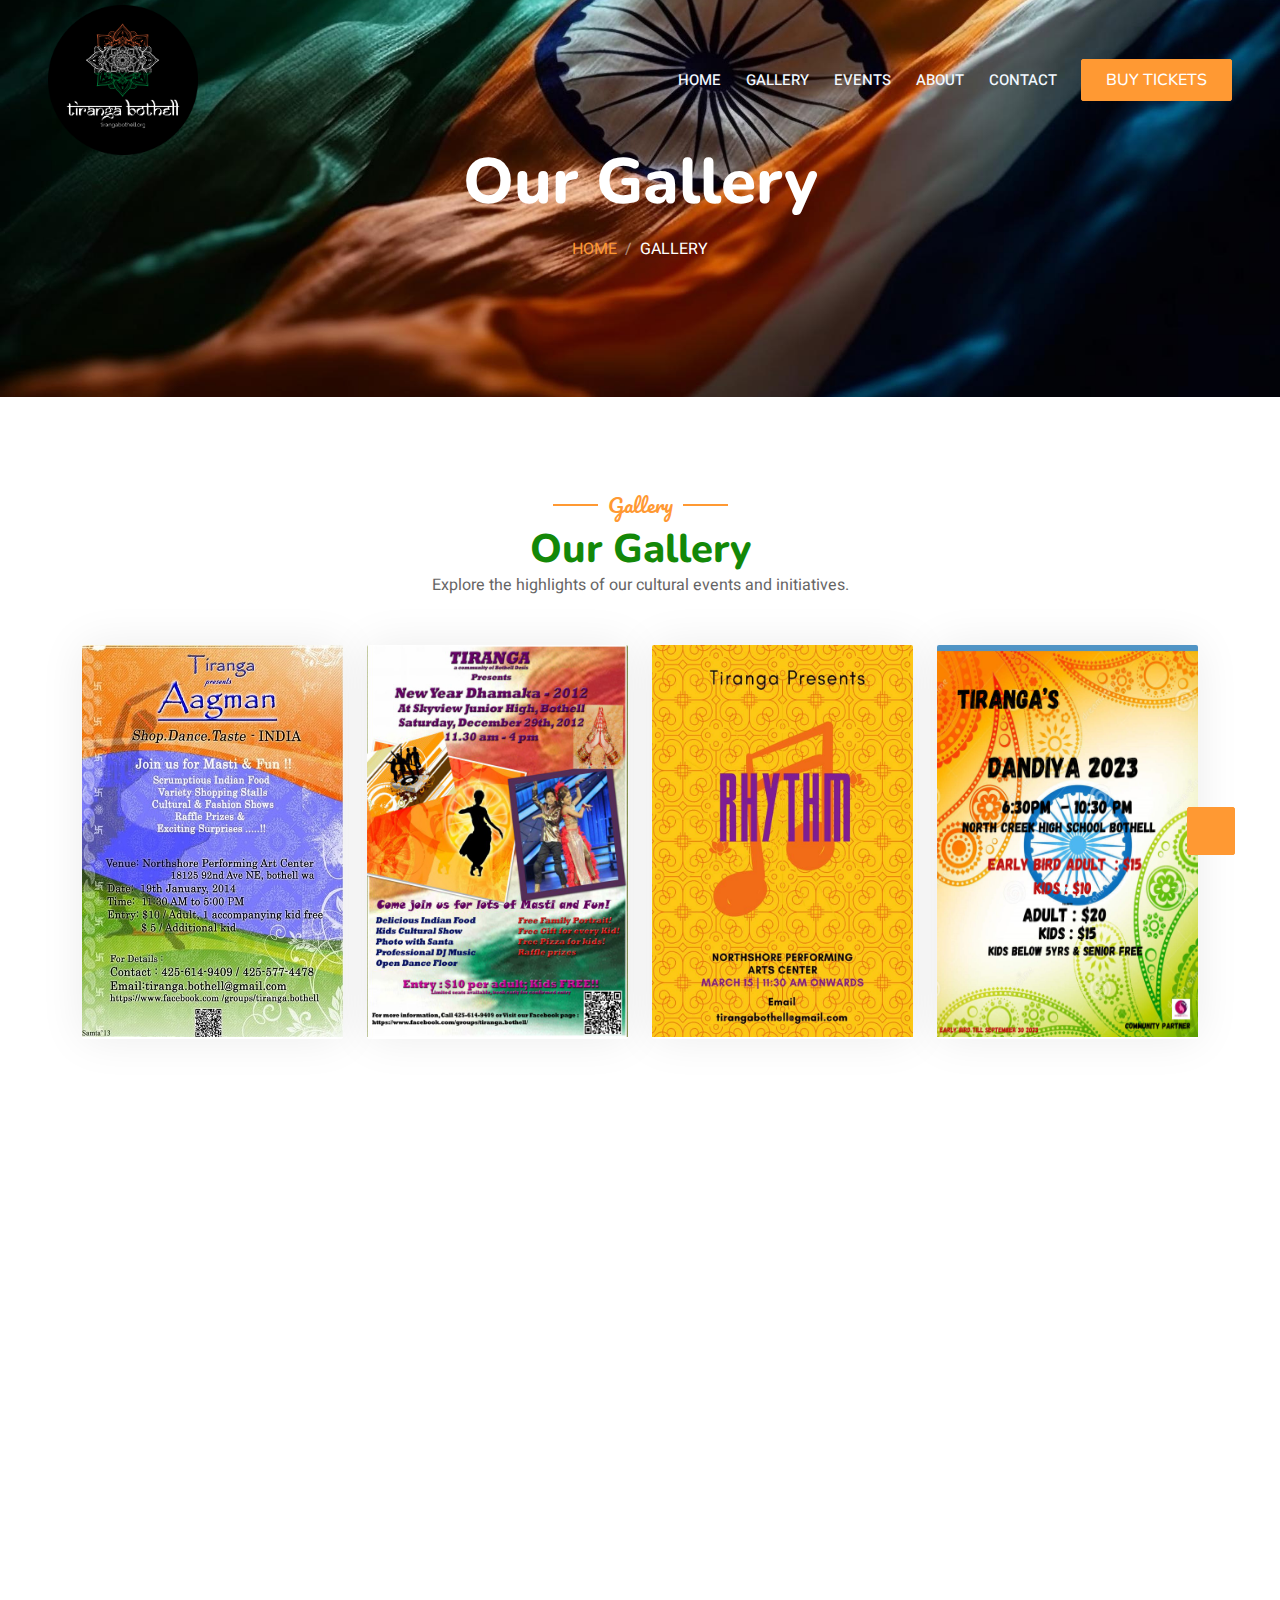
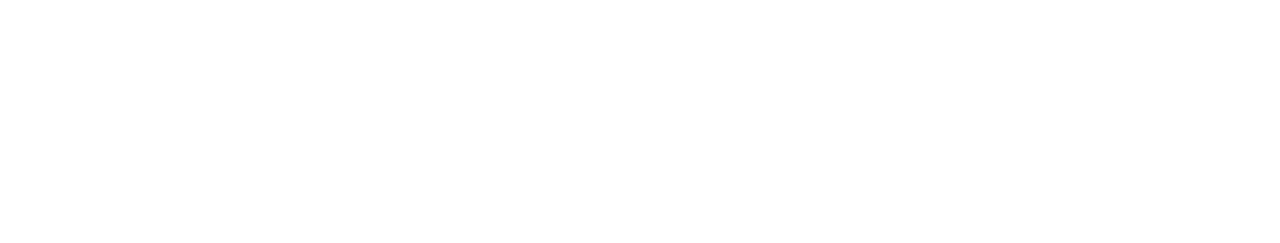
<file: gallery.html>
<!DOCTYPE html>
<html lang="en">

<head>
    <meta charset="utf-8">
    <title>Tiranga Bothell</title>
    <meta content="width=device-width, initial-scale=1.0" name="viewport">
    <meta content="" name="keywords">
    <meta content="" name="description">

    <!-- Favicon -->
    <link href="img/logo/Favicon.png" rel="icon">

    <!-- Google Web Fonts -->
    <link rel="preconnect" href="https://fonts.googleapis.com">
    <link rel="preconnect" href="https://fonts.gstatic.com" crossorigin>
    <link href="https://fonts.googleapis.com/css2?family=Heebo:wght@400;500;600&family=Nunito:wght@600;700;800&family=Pacifico&display=swap" rel="stylesheet">

    <!-- Icon Font Stylesheet -->
    <link rel="stylesheet" href="https://cdnjs.cloudflare.com/ajax/libs/font-awesome/6.6.0/css/all.min.css" integrity="sha512-Kc323vGBEqzTmouAECnVceyQqyqdsSiqLQISBL29aUW4U/M7pSPA/gEUZQqv1cwx4OnYxTxve5UMg5GT6L4JJg==" crossorigin="anonymous" referrerpolicy="no-referrer" />

    <!-- Libraries Stylesheet -->
    <link href="lib/animate/animate.min.css" rel="stylesheet">
    <link href="lib/owlcarousel/assets/owl.carousel.min.css" rel="stylesheet">
    <link href="lib/tempusdominus/css/tempusdominus-bootstrap-4.min.css" rel="stylesheet" />

    <!-- Customized Bootstrap Stylesheet -->
    <link href="css/bootstrap.min.css" rel="stylesheet">

    <!-- Stylesheet -->
    <link href="css/style.css" rel="stylesheet">
</head>

<body>
    <div class="container-xxl bg-white p-0">
        <!-- Spinner Start -->
        <div id="spinner" class="show bg-white position-fixed translate-middle w-100 vh-100 top-50 start-50 d-flex align-items-center justify-content-center">
            <div class="spinner-border text-primary" style="width: 3rem; height: 3rem;" role="status">
                <span class="sr-only">Loading...</span>
            </div>
        </div>
        <!-- Spinner End -->


                <!-- Navbar & Hero Start -->
                <div class="container-xxl position-relative p-0">
                    <nav class="navbar navbar-expand-lg navbar-dark bg-dark px-4 px-lg-5 py-3 py-lg-0">
                        <a href="#" class="navbar-brand">
                            <img src="img/logo/PNG File A.png" alt="Logo" class="w-200 h-auto" style="width: 150px; height: auto;">
                        </a>
                        <button class="navbar-toggler" type="button" data-bs-toggle="collapse" data-bs-target="#navbarCollapse">
                            <span class="fa fa-bars"></span>
                        </button>
                        <div class="collapse navbar-collapse" id="navbarCollapse">
                            <div class="navbar-nav ms-auto py-0 pe-4">
                                <a href="index.html" class="nav-item nav-link ">Home</a>
                                <a href="gallery.html" class="nav-item nav-link">Gallery</a>
                                <a href="events.html" class="nav-item nav-link">Events</a>
                                <a href="about.html" class="nav-item nav-link ">About</a>
                                <a href="contact.html" class="nav-item nav-link">Contact</a>
                            </div>
                            <a href="https://tirangabothell.ticketspice.com/bothell-dandiya?ai=" class="btn btn-primary py-2 px-4">Buy Tickets</a>
                        </div>
                    </nav>

            <div class="container-xxl py-5 bg-dark hero-header mb-5">
                <div class="container text-center my-5 pt-5 pb-4">
                    <h1 class="display-3 text-white mb-3 animated slideInDown">Our Gallery</h1>
                    <nav aria-label="breadcrumb">
                        <ol class="breadcrumb justify-content-center text-uppercase">
                            <li class="breadcrumb-item"><a href="#">Home</a></li>
                            <li class="breadcrumb-item text-white active" aria-current="page">GAllery</li>
                        </ol>
                    </nav>
                </div>
            </div>
        </div>
        <!-- Navbar & Hero End -->


        <!--  Start -->
        <div class="container-xxl pt-5 pb-3">
            <div class="container">
                <div class="text-center wow fadeInUp" data-wow-delay="0.1s">
                    <h5 class="section-title ff-secondary text-center text-primary fw-normal">Gallery</h5>
                    <h1 class="mb-0">Our Gallery</h1>
                    <p class="mb-5">Explore the highlights of our cultural events and initiatives.</p>
                </div>
                <div class="row g-4 set-main-gallery">
                    <div class="col-lg-3 col-md-6 wow fadeInUp" data-wow-delay="0.1s">
                        <div class="team-item text-center rounded overflow-hidden">
                            <div class="overflow-hidden">
                                <img class="img-fluid" src="img/aagman.jpg" alt="">
                            </div>
                            <h5 class="my-2 text-primary">Aagman</h5>
                        </div>
                    </div>
                    <div class="col-lg-3 col-md-6 wow fadeInUp" data-wow-delay="0.3s">
                        <div class="team-item text-center rounded overflow-hidden">
                            <div class="overflow-hidden">
                                <img class="img-fluid" src="img/newyear.jpg" alt="">
                            </div>
                            <h5 class="my-2 text-primary">New Year Dhamaka</h5>
                        </div>
                    </div>
                    <div class="col-lg-3 col-md-6 wow fadeInUp" data-wow-delay="0.5s">
                        <div class="team-item text-center rounded overflow-hidden">
                            <div class="overflow-hidden">
                                <img class="img-fluid" src="img/rythm.jpg" alt="">
                            </div>
                            <h5 class="my-2 text-primary">Rhythm</h5>
                        </div>
                    </div>
                    <div class="col-lg-3 col-md-6 wow fadeInUp" data-wow-delay="0.7s">
                        <div class="team-item text-center rounded overflow-hidden">
                            <div class="overflow-hidden">
                                <img class="img-fluid" src="img/tiranga2023.jpeg" alt="">
                            </div>
                            <h5 class="my-2 text-primary">Bothell Bazaar & Dandiya</h5>
                        </div>
                    </div>
                </div>
            </div>
        </div>
        <!--  End -->
        <div class="container-xxl px-0 wow fadeInUp" data-wow-delay="0.1s" style="visibility: visible; animation-delay: 0.1s; animation-name: fadeInUp;">
            <div class="row g-0 ">
                <div class="col-md-12 bg-dark d-flex align-items-center text-center justify-content-center">
                    <div class="p-5 wow fadeInUp" data-wow-delay="0.2s" style="visibility: visible; animation-delay: 0.2s; animation-name: fadeInUp;">
                        <h5 class="section-title ff-secondary text-start text-primary fw-normal">Join</h5>
                        <h2 class="text-white mb-4">Join Us for More Events</h2>
                        <a href="contact.html" class="btn btn-primary py-sm-3 px-sm-5 me-3 animated slideInLeft">Contact Us</a>
                    </div>
                </div>
            </div>
        </div>

<!-- Footer Start -->
<div class="container-fluid bg-dark text-light footer pt-5 mt-5 wow fadeIn" data-wow-delay="0.1s">
    <div class="container py-5">
        <div class="row g-5">
            <div class="col-lg-4 col-md-6">
                <h4 class="section-title ff-secondary text-start text-light fw-normal mb-4">Company</h4>
                <a class="btn btn-link" href="gallery.html">Gallery</a>
                <a class="btn btn-link" href="events.html">Events</a>
                <a class="btn btn-link" href="about.html">About Us</a>
                <a class="btn btn-link" href="contact.html">Contact Us</a>
            </div>
            <div class="col-lg-4 col-md-6">
                <h4 class="section-title ff-secondary text-start text-light fw-normal mb-4">Contact</h4>
                <a href="tel:(425)-614-9409" target="_blank" class="mb-2 text-light d-block mb-2"><i class="fa fa-phone-alt me-3"></i>(425)-614-9409</a>
                <a href="mailto:tiranga.bothell@gmail.com" target="_blank" class="mb-2 text-light d-block mb-2"><i class="fa fa-envelope me-3"></i>tiranga.bothell@gmail.com</a>
                <div class="d-flex pt-2">
                    <a class="btn btn-outline-light btn-social" href="https://www.instagram.com/tirangabothellwa?igsh=ZnRxbGl3NXp0a3V3"><i class="fab fa-instagram"></i></a>
                    <a class="btn btn-outline-light btn-social" href="https://web.facebook.com/groups/tiranga.bothell/?_rdc=1&_rdr" target="_blank"><i class="fab fa-facebook-f"></i></a>
                </div>
            </div>
            <div class="col-lg-4 col-md-6">
                <h4 class="section-title ff-secondary text-start text-light fw-normal mb-4">Events</h4>
                <h5 class="text-light fw-normal">Bothell Bazaar</h5>
                <p>Oct 5th, 2024 - 11:00 AM - 6:00 PM</p>
                <h5 class="text-light fw-normal">Dandiya</h5>
                <p>Oct 4th, 2024 - 6:30 PM - 10:30 PM</p>
                <p>Oct 5th, 2024 - 6:30 PM - 10:30 PM</p>
            </div>
        </div>
    </div>
    <div class="container">
        <div class="copyright">
            <div class="row">
                <div class="col-md-6 text-center text-md-start mb-3 mb-md-0">
                    &copy; <a class="border-bottom" href="https://tirangabothell.org/">tirangabothell</a>, All Right Reserved.
                </div>
                <div class="col-md-6 text-center text-md-end">
                    <div class="footer-menu">
                        <a href="">Privacy</a>
                        <a href="">Terms</a>
                        <a href="">FQAs</a>
                    </div>
                </div>
            </div>
        </div>
    </div>
</div>
<!-- Footer End -->


        <!-- Back to Top -->
        <a href="#" class="btn btn-lg btn-primary btn-lg-square back-to-top"><i class="fa fa-angle-up"></i></a>
    </div>

    <!-- JavaScript Libraries -->
    <script src="https://code.jquery.com/jquery-3.4.1.min.js"></script>
    <script src="https://cdn.jsdelivr.net/npm/bootstrap@5.0.0/dist/js/bootstrap.bundle.min.js"></script>
    <script src="lib/wow/wow.min.js"></script>
    <script src="lib/easing/easing.min.js"></script>
    <script src="lib/waypoints/waypoints.min.js"></script>
    <script src="lib/counterup/counterup.min.js"></script>
    <script src="lib/owlcarousel/owl.carousel.min.js"></script>
    <script src="lib/tempusdominus/js/moment.min.js"></script>
    <script src="lib/tempusdominus/js/moment-timezone.min.js"></script>
    <script src="lib/tempusdominus/js/tempusdominus-bootstrap-4.min.js"></script>

    <!-- Template Javascript -->
    <script src="js/main.js"></script>
</body>

</html>
</file>
<file: css/style.css>
/********** Template CSS **********/
:root {
    --primary: #FF9933;
    --light: #F1F8FF;
    --dark: #0F172B;
}

.ff-secondary {
    font-family: 'Pacifico', cursive;
}

.fw-medium {
    font-weight: 600 !important;
}

.fw-semi-bold {
    font-weight: 700 !important;
}

.back-to-top {
    position: fixed;
    display: none;
    right: 45px;
    bottom: 45px;
    z-index: 99;
}


/*** Spinner ***/
#spinner {
    opacity: 0;
    visibility: hidden;
    transition: opacity .5s ease-out, visibility 0s linear .5s;
    z-index: 99999;
}

#spinner.show {
    transition: opacity .5s ease-out, visibility 0s linear 0s;
    visibility: visible;
    opacity: 1;
}


/*** Button ***/
.btn {
    font-family: 'Nunito', sans-serif;
    font-weight: 500;
    text-transform: uppercase;
    transition: .5s;
}

.btn.btn-primary,
.btn.btn-secondary {
    color: #FFFFFF;
}

.btn-square {
    width: 38px;
    height: 38px;
}

.btn-sm-square {
    width: 32px;
    height: 32px;
}

.btn-lg-square {
    width: 48px;
    height: 48px;
}

.btn-square,
.btn-sm-square,
.btn-lg-square {
    padding: 0;
    display: flex;
    align-items: center;
    justify-content: center;
    font-weight: normal;
    border-radius: 2px;
}


/*** Navbar ***/
.navbar-dark .navbar-nav .nav-link {
    position: relative;
    margin-left: 25px;
    padding: 35px 0;
    font-size: 15px;
    color: var(--light) !important;
    text-transform: uppercase;
    font-weight: 500;
    outline: none;
    transition: .5s;
}

.sticky-top.navbar-dark .navbar-nav .nav-link {
    padding: 20px 0;
}

.navbar-dark .navbar-nav .nav-link:hover,
.navbar-dark .navbar-nav .nav-link.active {
    color: var(--primary) !important;
}

.navbar-dark .navbar-brand img {
    transition: .5s;
}

@media (max-width: 991.98px) {
    .sticky-top.navbar-dark {
        position: relative;
    }

    .navbar-dark .navbar-collapse {
        margin-top: 15px;
        border-top: 1px solid rgba(255, 255, 255, .1)
    }

    .navbar-dark .navbar-nav .nav-link,
    .sticky-top.navbar-dark .navbar-nav .nav-link {
        padding: 10px 0;
        margin-left: 0;
    }
}

@media (min-width: 992px) {
    .navbar-dark {
        position: absolute;
        width: 100%;
        top: 0;
        left: 0;
        z-index: 999;
        background: transparent !important;
    }
    
    .sticky-top.navbar-dark {
        position: fixed;
        background: var(--dark) !important;
    }
}


/*** Hero Header ***/
.hero-header {
    background: url(../img/bg-hero.jpg);
    background-position: center center;
    background-repeat: no-repeat;
    background-size: cover;
}

.breadcrumb-item + .breadcrumb-item::before {
    color: rgba(255, 255, 255, .5);
}


/*** Section Title ***/
.section-title {
    position: relative;
    display: inline-block;
}

.section-title::before {
    position: absolute;
    content: "";
    width: 45px;
    height: 2px;
    top: 50%;
    left: -55px;
    margin-top: -1px;
    background: var(--primary);
}

.section-title::after {
    position: absolute;
    content: "";
    width: 45px;
    height: 2px;
    top: 50%;
    right: -55px;
    margin-top: -1px;
    background: var(--primary);
}

.section-title.text-start::before,
.section-title.text-end::after {
    display: none;
}


/*** Service ***/
.service-item {
    box-shadow: 0 0 45px rgba(0, 0, 0, .08);
    transition: .5s;
    height: 100%;
}

.service-item:hover {
    background: var(--primary);
}

.service-item * {
    transition: .5s;
}

.service-item:hover * {
    color: var(--light) !important;
}


/*** Food Menu ***/
.nav-pills .nav-item .active {
    border-bottom: 2px solid var(--primary);
}


/*** Youtube Video ***/
.video {
    position: relative;
    height: 100%;
    min-height: 500px;
    background: linear-gradient(rgba(15, 23, 43, .1), rgba(15, 23, 43, .1)), url(../img/video.jpg);
    background-position: center center;
    background-repeat: no-repeat;
    background-size: cover;
}

.video .btn-play {
    position: absolute;
    z-index: 3;
    top: 50%;
    left: 50%;
    transform: translateX(-50%) translateY(-50%);
    box-sizing: content-box;
    display: block;
    width: 32px;
    height: 44px;
    border-radius: 50%;
    border: none;
    outline: none;
    padding: 18px 20px 18px 28px;
}

.video .btn-play:before {
    content: "";
    position: absolute;
    z-index: 0;
    left: 50%;
    top: 50%;
    transform: translateX(-50%) translateY(-50%);
    display: block;
    width: 100px;
    height: 100px;
    background: var(--primary);
    border-radius: 50%;
    animation: pulse-border 1500ms ease-out infinite;
}

.video .btn-play:after {
    content: "";
    position: absolute;
    z-index: 1;
    left: 50%;
    top: 50%;
    transform: translateX(-50%) translateY(-50%);
    display: block;
    width: 100px;
    height: 100px;
    background: var(--primary);
    border-radius: 50%;
    transition: all 200ms;
}

.video .btn-play img {
    position: relative;
    z-index: 3;
    max-width: 100%;
    width: auto;
    height: auto;
}

.video .btn-play span {
    display: block;
    position: relative;
    z-index: 3;
    width: 0;
    height: 0;
    border-left: 32px solid var(--dark);
    border-top: 22px solid transparent;
    border-bottom: 22px solid transparent;
}

@keyframes pulse-border {
    0% {
        transform: translateX(-50%) translateY(-50%) translateZ(0) scale(1);
        opacity: 1;
    }

    100% {
        transform: translateX(-50%) translateY(-50%) translateZ(0) scale(1.5);
        opacity: 0;
    }
}

#videoModal {
    z-index: 99999;
}

#videoModal .modal-dialog {
    position: relative;
    max-width: 800px;
    margin: 60px auto 0 auto;
}

#videoModal .modal-body {
    position: relative;
    padding: 0px;
}

#videoModal .close {
    position: absolute;
    width: 30px;
    height: 30px;
    right: 0px;
    top: -30px;
    z-index: 999;
    font-size: 30px;
    font-weight: normal;
    color: #FFFFFF;
    background: #000000;
    opacity: 1;
}


/*** Team ***/
.team-item {
    box-shadow: 0 0 45px rgba(0, 0, 0, .08);
    height: calc(100% - 38px);
    transition: .5s;
}

.team-item img {
    transition: .5s;
}
.set-main-gallery .team-item img {
    height: 392px !important;
}
.team-item:hover img {
    transform: scale(1.1);
}

.team-item:hover {
    height: 100%;
}

.team-item .btn {
    border-radius: 38px 38px 0 0;
}


/*** Testimonial ***/
.testimonial-carousel .owl-item .testimonial-item,
.testimonial-carousel .owl-item.center .testimonial-item * {
    transition: .5s;
}

.testimonial-carousel .owl-item.center .testimonial-item {
    background: var(--primary) !important;
    border-color: var(--primary) !important;
}

.testimonial-carousel .owl-item.center .testimonial-item * {
    color: var(--light) !important;
}

.testimonial-carousel .owl-dots {
    margin-top: 24px;
    display: flex;
    align-items: flex-end;
    justify-content: center;
}

.testimonial-carousel .owl-dot {
    position: relative;
    display: inline-block;
    margin: 0 5px;
    width: 15px;
    height: 15px;
    border: 1px solid #CCCCCC;
    border-radius: 15px;
    transition: .5s;
}

.testimonial-carousel .owl-dot.active {
    background: var(--primary);
    border-color: var(--primary);
}


/*** Footer ***/
.footer .btn.btn-social {
    margin-right: 5px;
    width: 35px;
    height: 35px;
    display: flex;
    align-items: center;
    justify-content: center;
    color: var(--light);
    border: 1px solid #FFFFFF;
    border-radius: 35px;
    transition: .3s;
}

.footer .btn.btn-social:hover {
    color: var(--primary);
}

.footer .btn.btn-link {
    display: block;
    margin-bottom: 5px;
    padding: 0;
    text-align: left;
    color: #FFFFFF;
    font-size: 15px;
    font-weight: normal;
    text-transform: capitalize;
    transition: .3s;
}

.footer .btn.btn-link::before {
    position: relative;
    content: "\f105";
    font-family: "Font Awesome 5 Free";
    font-weight: 900;
    margin-right: 10px;
}

.footer .btn.btn-link:hover {
    letter-spacing: 1px;
    box-shadow: none;
}

.footer .copyright {
    padding: 25px 0;
    font-size: 15px;
    border-top: 1px solid rgba(256, 256, 256, .1);
}

.footer .copyright a {
    color: var(--light);
}

.footer .footer-menu a {
    margin-right: 15px;
    padding-right: 15px;
    border-right: 1px solid rgba(255, 255, 255, .1);
}

.footer .footer-menu a:last-child {
    margin-right: 0;
    padding-right: 0;
    border-right: none;
}
.set-bg-lightgrey {
    background-color: #fafafa;
}
</file>
